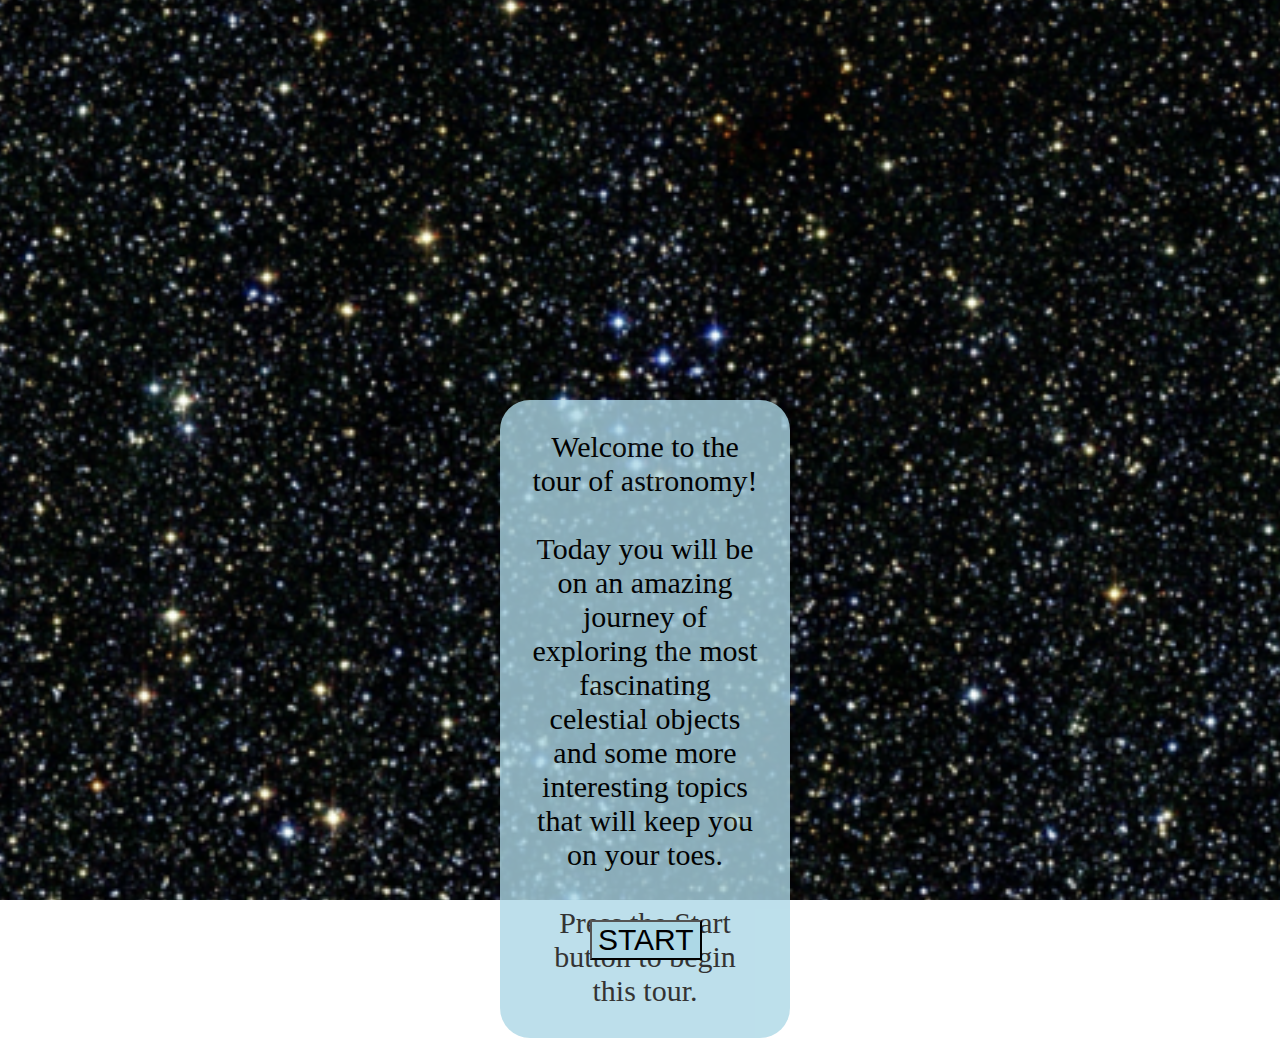
<file: index.html>
<!DOCTYPE html><html><head>

    <script src="p5Files/p5.js"></script>
    <script src="p5Files/p5.dom.min.js"></script>
    <script src="p5Files/p5.sound.min.js"></script>
    <script src="p5Files/p5.play.js"></script>
    <script src="button.js"></script>

    <link rel="stylesheet" type="text/css" href="style.css">
    <meta charset="utf-8">




  </head>
  
  <body>
  
      
    <script src="sketch.js"></script>

<div id="introText">

  <center><p>Welcome to the tour of astronomy!<br> <br>
    Today you will be on an amazing journey of exploring the most fascinating 
    celestial objects and some more interesting topics that will keep you on your toes.
  <br> <br>
  Press the Start button to begin this tour.
  
  </p></center> 
</div>
 
    <div id="galaxyLink">

      <a href="galaxy.html"> Know More About Galaxies</a>
      
    </div>

    <div id="galaxyText">

      <center><h4>MILKY WAY GALAXY </h4></center>
    </div>

    <div id="starsLink">

      <a href="stars.html">Know More About Stars</a>
     
    </div>

    <div id="starsText">
      <h4> <center>STARS <br> Our Sun Is A Star Too</center></h4>
    </div>

    <div id="blackholeLink">

      <a href="blackHole.html">Know More About Blackholes</a>
      
    </div>

    <div id="blackholeText">
      <h4><center> BLACKHOLES</center></h4>

    </div>

    <div id="historyLink">

      <a href="history.html">Know More About The History Of Astronomy</a>
      

    </div>

    <div id="historyText">

      <h4><center>HISTORY OF ASTRONOMY</center></h4>
    </div>

    <div id="solarsystemLink">

      <a href="solarSystem.html">Know More About The Solar System</a>
      
    </div>

    <div id="solarsystemText">

      <h4><center>SOLAR SYSTEM</center></h4>
    </div>

    <div id="codingLink">

      <a href="coding.html"> Know More About Coding In Astronomy</a>
      
    </div>

    <div id="codingText">

      <h4><center>CODING IN ASTRONOMY</center></h4>
    </div>
    
 
    <div id="endText">

      <p>Thank you for trying this short astronomical tour. 
        I hope you enjoyed and were able to learn something new!</p>
      </div>
   
  </body>

  
  </html>
</file>
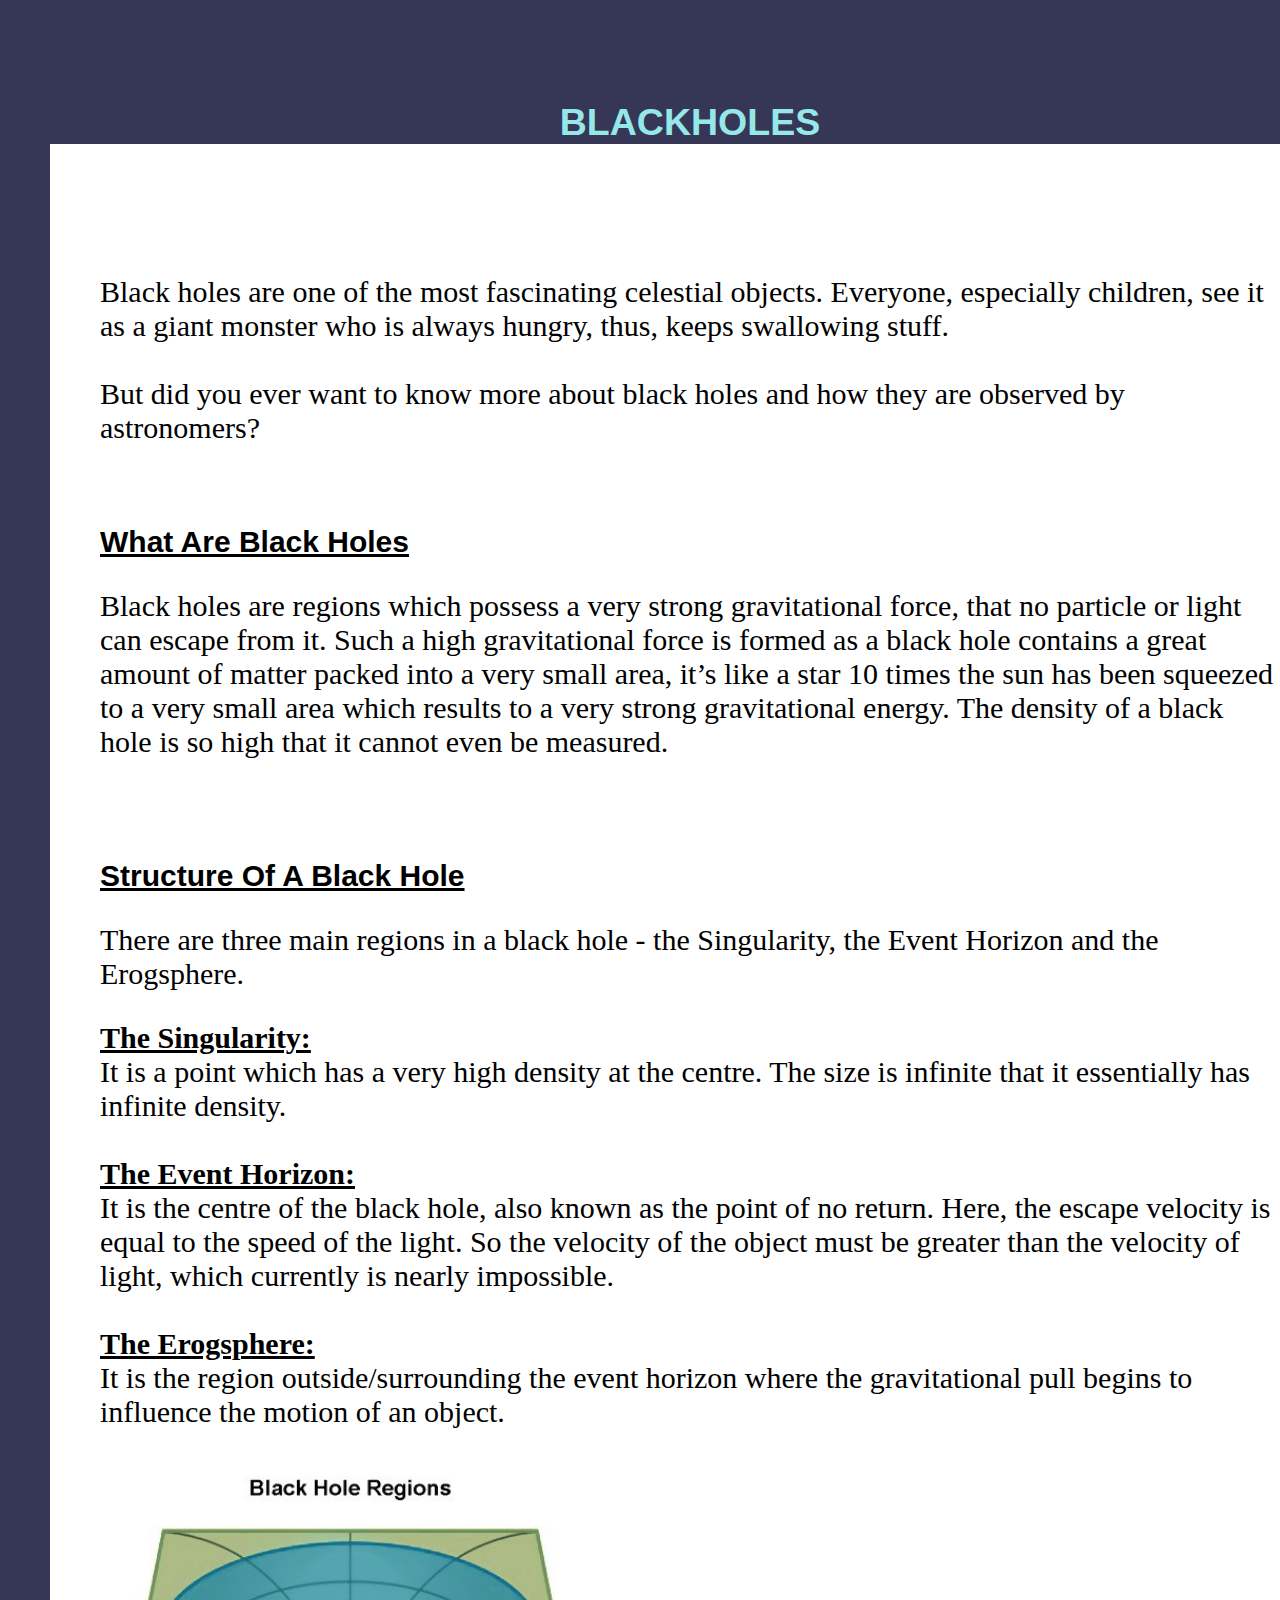
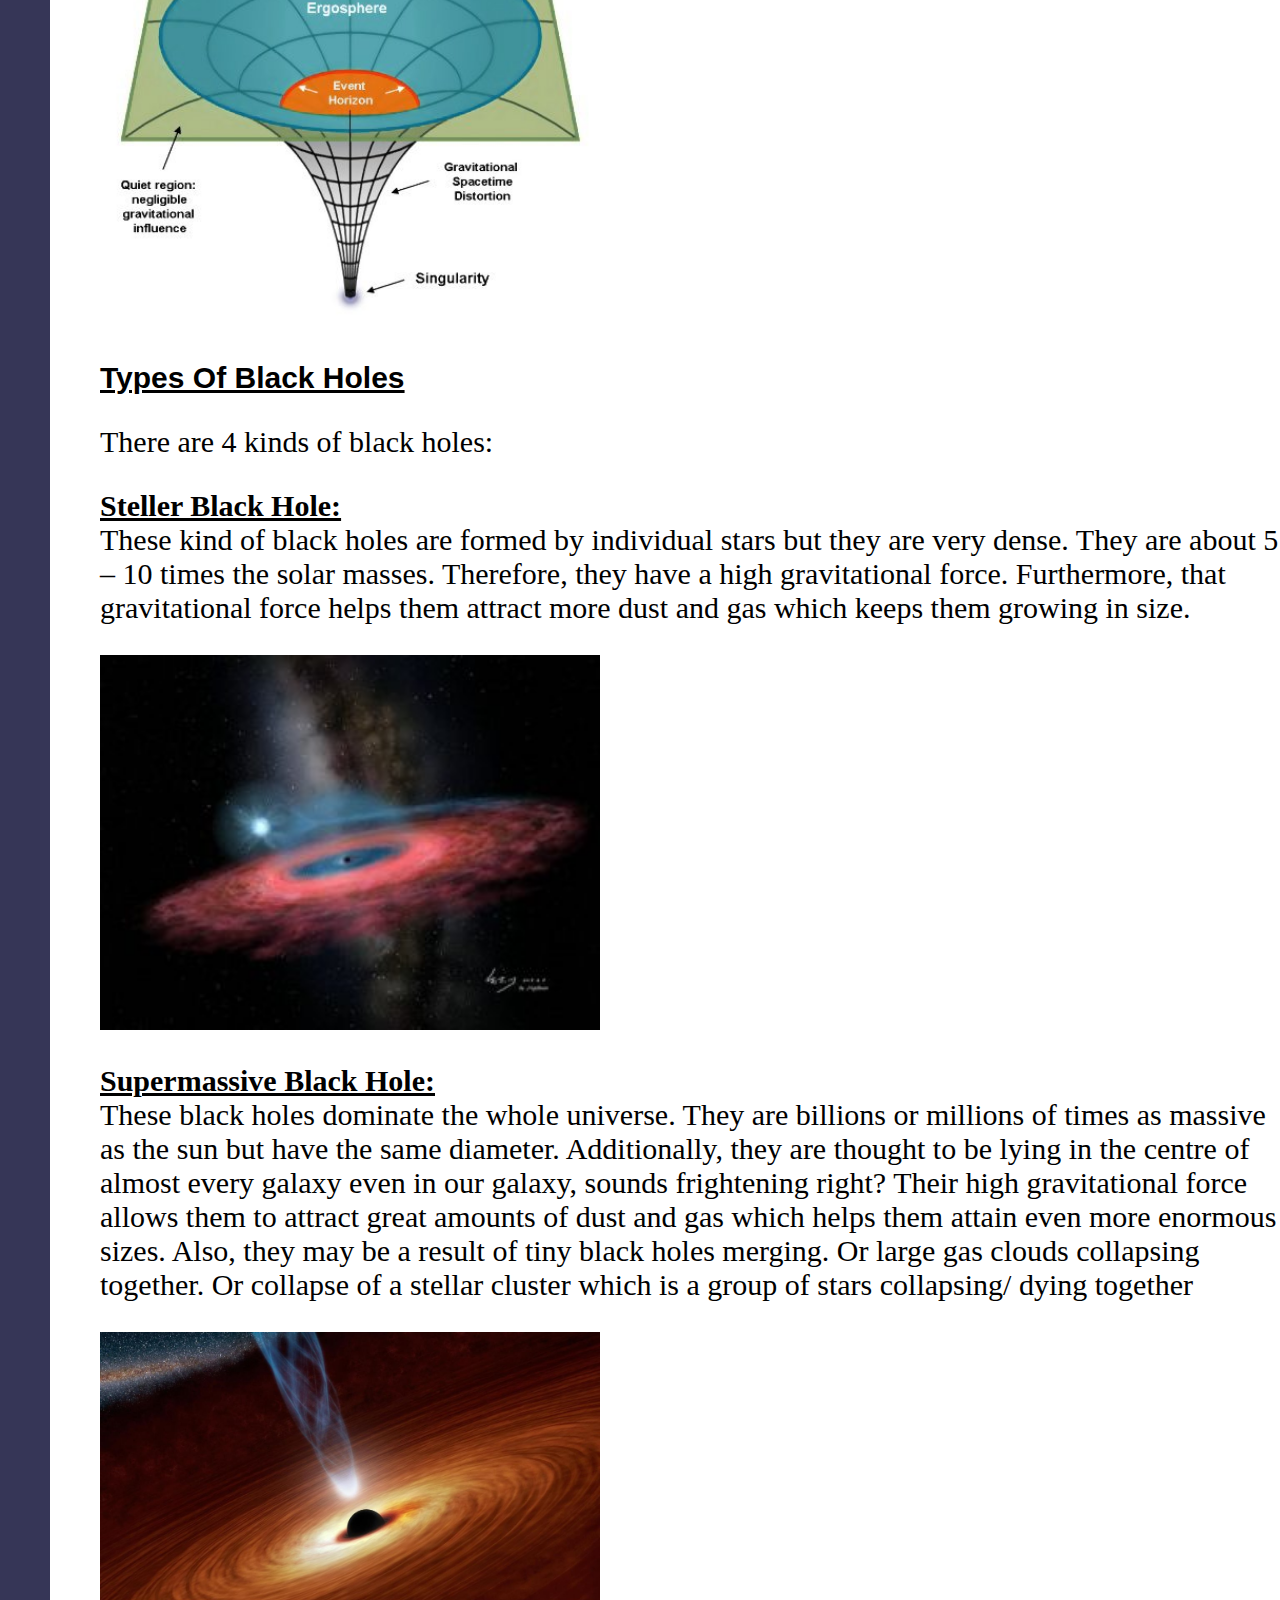
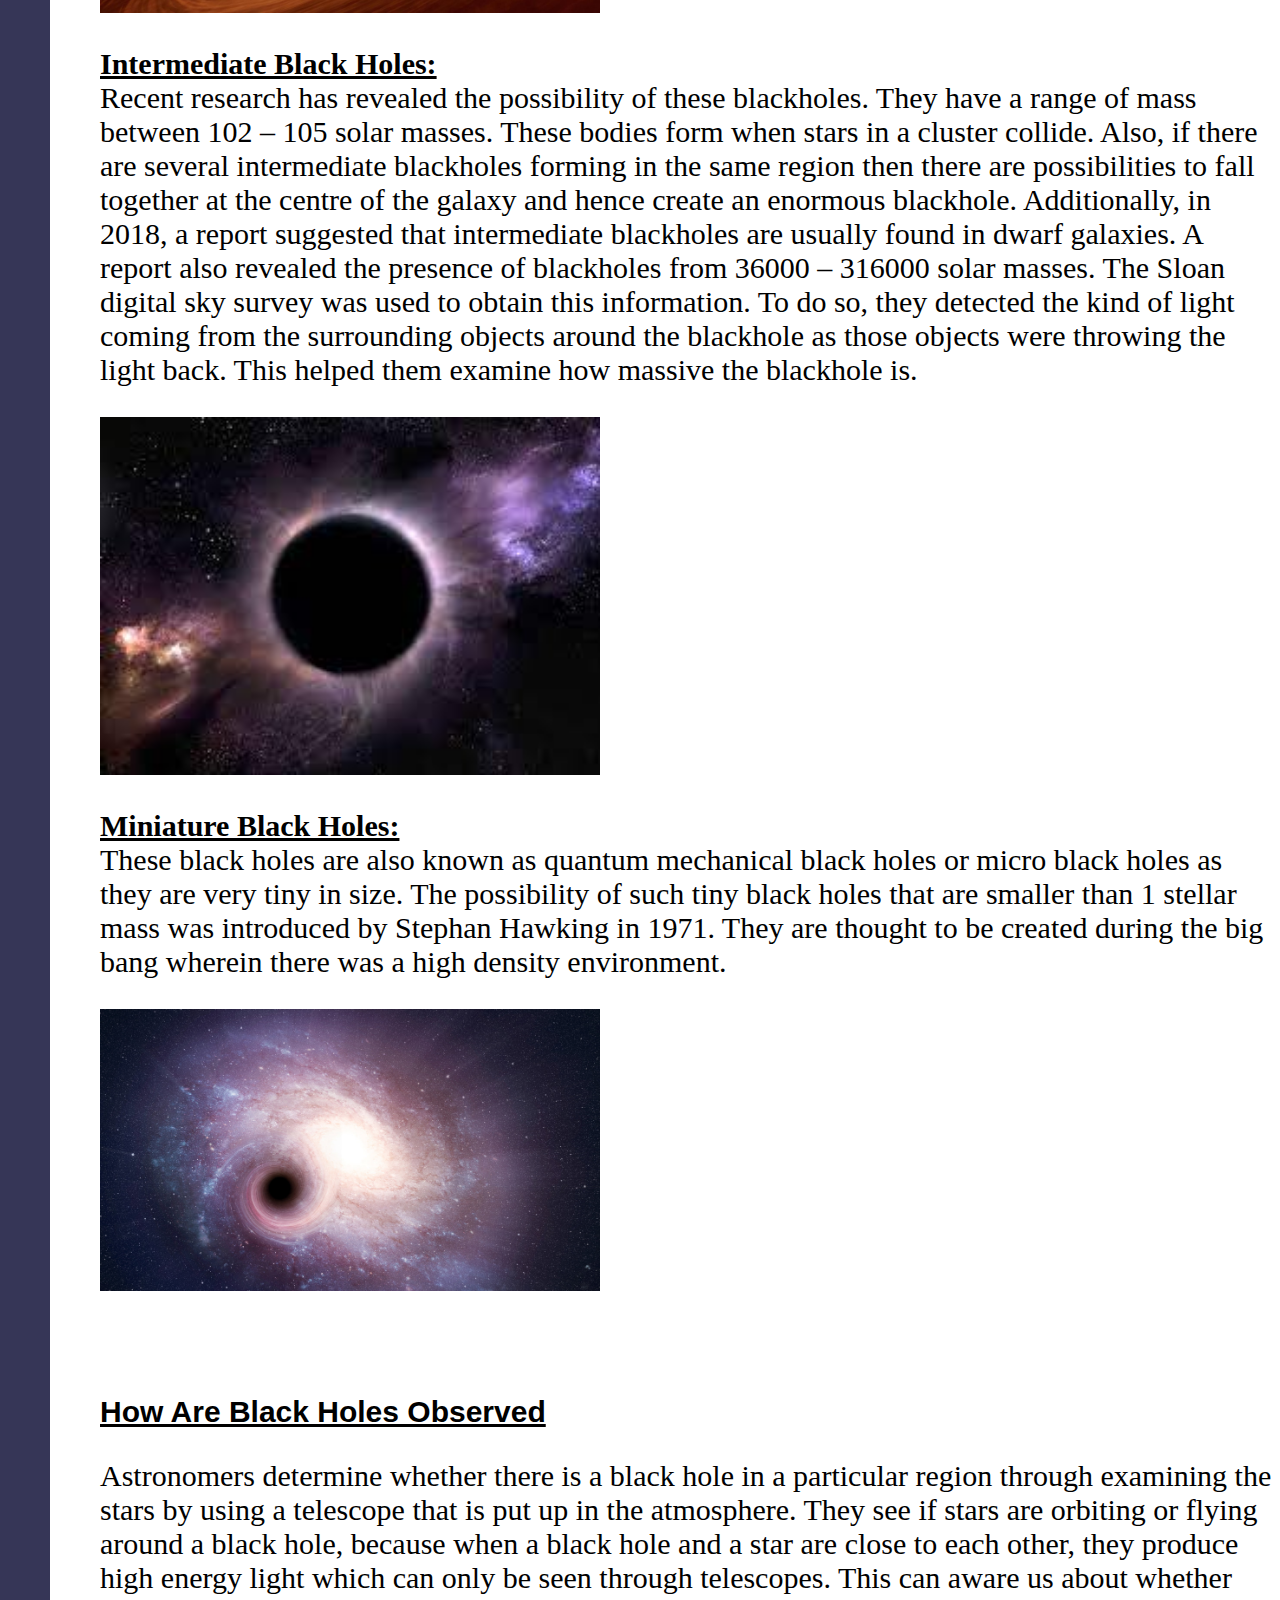
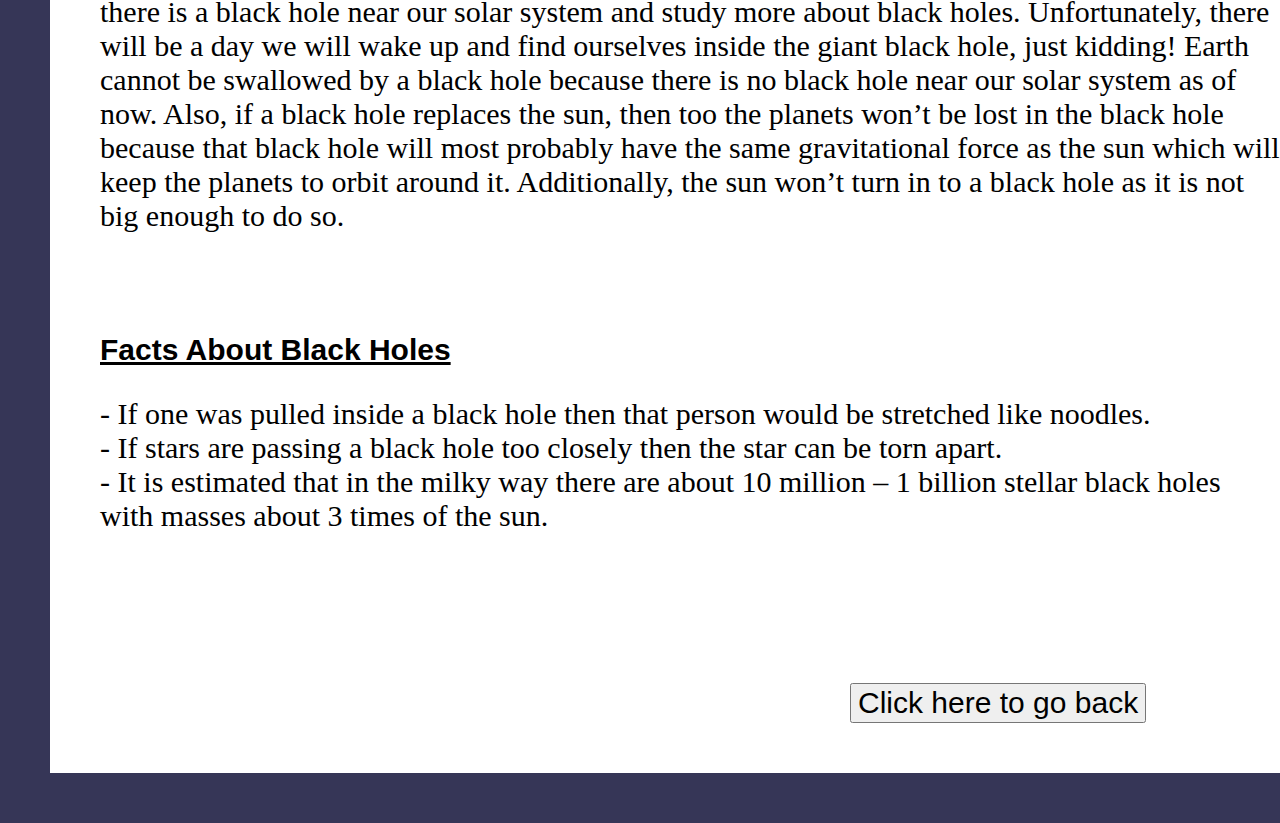
<file: blackHole.html>
<!DOCTYPE html>

<html>

<head>

    <link rel="stylesheet" type="text/css" href="blackHole.css">
</head>

<script src="sketch.js"></script>
<body>

    <div class="blackholeHeading">

        <center><h2>BLACKHOLES</h2></center>
    </div>

    <div class="blackholeIntro">

        <p> Black holes are one of the most fascinating celestial objects. 
            Everyone, especially children, see it as a giant monster who is always hungry, thus, keeps swallowing stuff.
        
           <br><br> But did you ever want to know more about black holes and how they are observed by astronomers?
        </p>

    </div>

    <div class="blackhole">

        <h3>What Are Black Holes</h3>
        <p>Black holes are regions which possess a very strong gravitational force, that no particle or light can escape from it. 
            Such a high gravitational force is formed as a black hole contains a great amount of matter packed into a very small area, 
            it’s like a star 10 times the sun has been squeezed to a very small area which results to a very strong gravitational energy.
            The density of a black hole is so high that it cannot even be measured. 
        </p>

    </div>

    <div class="allInfo">
    <div class="structure">

        
        <h3>Structure Of A Black Hole</h3>
        <p>

            There are three main regions in a black hole - the Singularity, the Event Horizon and the Erogsphere. 
        </p> 
            
            <p><b><u>The Singularity:</b> </u>
                
                <br>It is a point which has a very high density at the centre. The size is infinite that it essentially has infinite density. 
            <br><br> 
            
            <b><u>The Event Horizon:</u> </b>
            
            <br>It is the centre of the black hole, also known as the point of no return. Here, the escape velocity is equal to the speed of the light. 
            So the velocity of the object must be greater than the velocity of light, which currently is nearly impossible.

            <br><br>

            <u><b>The Erogsphere: </u></b>
            
            <br>It is the region outside/surrounding the event horizon where the gravitational pull begins to influence the motion of an object.
            </p>

            <a href="#"><img src="blackholeImages/blackholeRegions.jpg" width="500"/></a>
        
    </div>

    <div class="blackholeTypes">

        <h3>Types Of Black Holes</h3>

        <p>There are 4 kinds of black holes:</p>

        <p>

        

        <b><u>Steller Black Hole:</u></b> <br>
        These kind of black holes are formed by individual stars but they are very dense. 
        They are about 5 – 10 times the solar masses. 
        Therefore, they have a high gravitational force. 
        Furthermore, that gravitational force helps them attract more dust and gas which keeps them growing in size.

        </p>

        <a href="#"><img src="blackholeImages/stellar.jpg" width="500"/></a>

        <p> <b><u>Supermassive Black Hole:</u></b><br>
            
            These black holes dominate the whole universe. 
            They are billions or millions of times as massive as the sun but have the same diameter. 
            Additionally, they are thought to be lying in the centre of almost every galaxy even in our galaxy, sounds frightening right?
            Their high gravitational force allows them to attract great amounts of dust and gas which helps them attain even more enormous sizes. 
            Also, they may be a result of tiny black holes merging. Or large gas clouds collapsing together. Or collapse of a stellar cluster which is a group of stars collapsing/ dying together


        </p>

        <a href="#"><img src="blackholeImages/supermassive.jpg" width="500"/></a>
        <p>

           <b> <u>Intermediate Black Holes:</u></b><br>

            Recent research has revealed the possibility of these blackholes. 
            They have a range of mass between 102 – 105 solar masses.
            These bodies form when stars in a cluster collide.
            Also, if there are several intermediate blackholes forming in the same region then there are possibilities to fall together at the centre of the galaxy and hence create an enormous blackhole. 
            Additionally, in 2018, a report suggested that intermediate blackholes are usually found in dwarf galaxies.
A report also revealed the presence of blackholes from 36000 – 316000 solar masses. 
The Sloan digital sky survey was used to obtain this information. To do so, they detected the kind of light coming from the surrounding objects around the blackhole as those objects were throwing the light back. This helped them examine how massive the blackhole is.


        </p>

        <a href="#"><img src="blackholeImages/intermediate.jpg" width="500"/></a>
        <p> 

            
 <b><u>Miniature Black Holes:</u></b><br>

These black holes are also known as quantum mechanical black holes or micro black holes as they are very tiny in size. 
The possibility of such tiny black holes that are smaller than 1 stellar mass was introduced by Stephan Hawking in 1971.
They are thought to be created during the big bang wherein there was a high density environment.


</p>
<a href="#"><img src="blackholeImages/miniature.jpg" width="500"/></a>
    </div>

    
    <div class="blackholesObservation">

        <h3>How Are Black Holes Observed</h3>

        <p> 

            Astronomers determine whether there is a black hole in a particular region through examining the stars by using a telescope that is put up in the atmosphere. 
            They see if stars are orbiting or flying around a black hole, because when a black hole and a star are close to each other, they produce high energy light which can only be seen through telescopes.
            This can aware us about whether there is a black hole near our solar system and study more about black holes. 
            Unfortunately, there will be a day we will wake up and find ourselves inside the giant black hole, just kidding!
            Earth cannot be swallowed by a black hole because there is no black hole near our solar system as of now.
Also, if a black hole replaces the sun, then too the planets won’t be lost in the black hole because that black hole will most probably have the same gravitational force as the sun which will keep the planets to orbit around it.
Additionally, the sun won’t turn in to a black hole as it is not big enough to do so.

 

        </p>
    </div>

    <div class="facts">

        <h3>Facts About Black Holes</h3>

        <p>
            
-	If one was pulled inside a black hole then that person would be stretched like noodles.
<br>
-	If stars are passing a black hole too closely then the star can be torn apart. 
<br>
-	It is estimated that in the milky way there are about 10 million – 1 billion stellar black holes with masses about 3 times of the sun.

        </p>
    </div>
</div>

<div class="buttonClass">
   
        
    <button onclick="history.back()">
        Click here to go back
    </button>
    
    
</div>

</body>
</html>
</file>
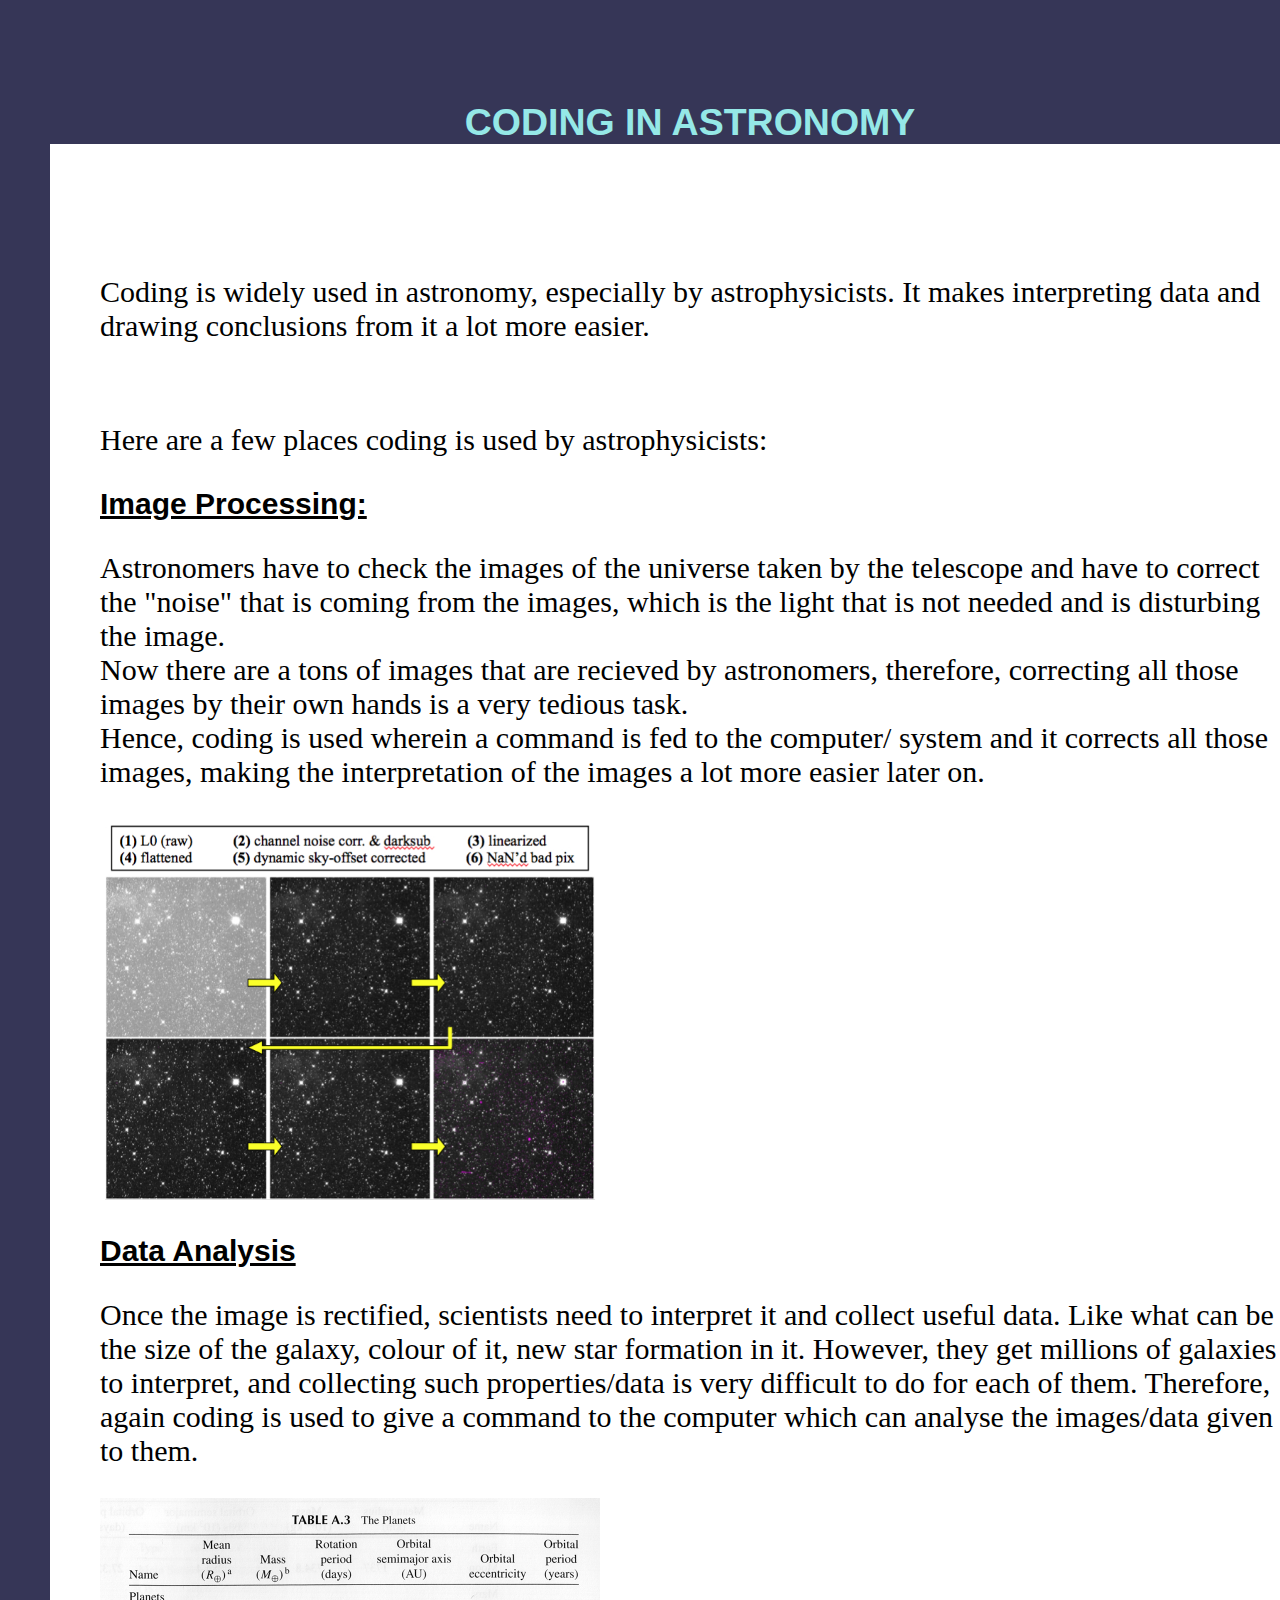
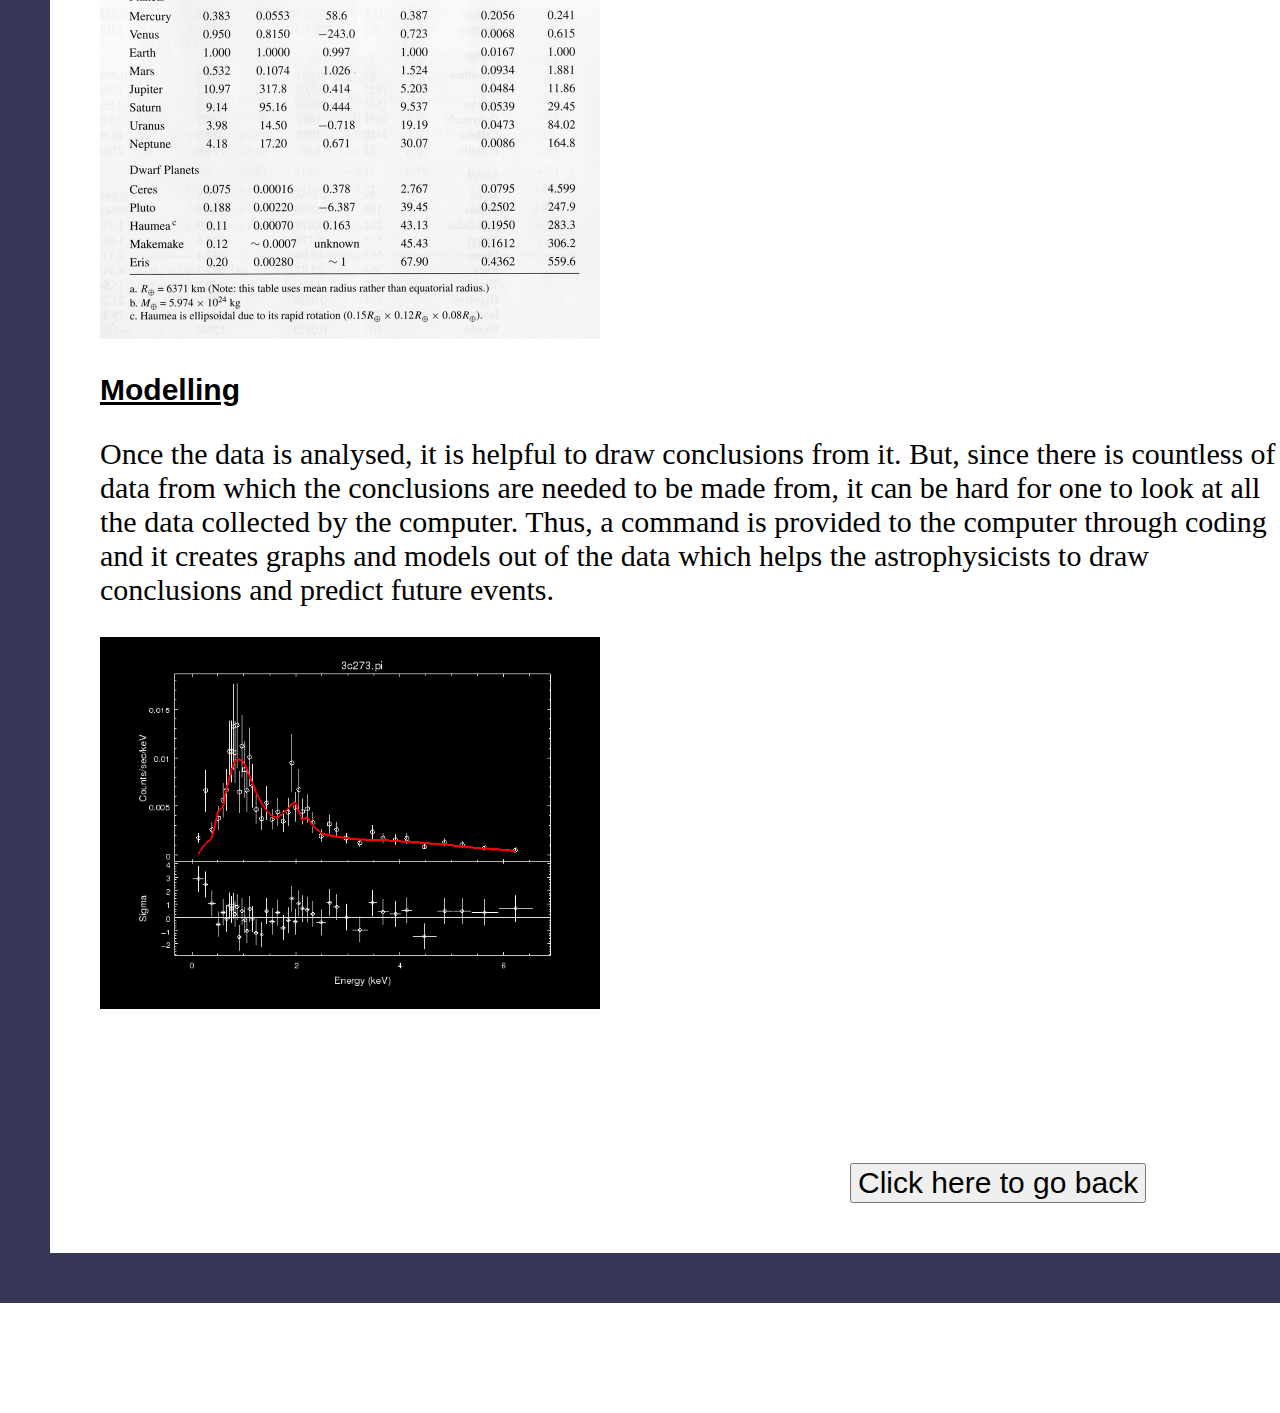
<file: coding.html>
<!DOCTYPE html>

<html>
<head>

    <link rel="stylesheet" href="coding.css" type="text/css">
</head>

<script src="sketch.js"></script>

<body>

    <div class="heading">

        <h2><center>CODING IN ASTRONOMY</center></h2>

    </div>

<div class="intro">

    <p> Coding is widely used in astronomy, especially by astrophysicists. 
     It makes interpreting data and drawing conclusions from it a lot more easier. 
    </p>
</div>

<div class="bodyPara">

   <p> Here are a few places coding is used by astrophysicists: </p>

   <div class="imageProcessing">
   <h3> Image Processing: </h3>

<p>Astronomers have to check the images of the universe taken by the telescope and 
have to correct the "noise" that is coming from the images, which is the light 
that is not needed and is disturbing the image. <br> Now there are a tons of images 
that are recieved by astronomers, therefore, correcting all those images by their own 
hands is a very tedious task. <br> Hence, coding is used wherein a command is fed to the 
computer/ system and it corrects all those images, making the interpretation of the 
images a lot more easier later on. 
</p>

<a href="#"><img src="codingImages/imageProcessing.jpeg" width="500"/></a>
</div>

<div class="dataAnalysis">

<h3>Data Analysis</h3>

<p> Once the image is rectified, scientists need to interpret it and collect useful data.
    Like what can be the size of the galaxy, colour of it, new star formation in it. However, 
    they get millions of galaxies to interpret, and collecting such properties/data is very 
    difficult to do for each of them. Therefore, again coding is used to give a command to the computer 
    which can analyse the images/data given to them. 
</p>
<a href="#"><img src="codingImages/dataAnalysis.png" width="500"/></a>

</div>

<div class="modelling">
<h3>Modelling</h3>

<p> Once the data is analysed, it is helpful to draw conclusions from it. But, since there 
    is countless of data from which the conclusions are needed to be made from, it can be hard 
    for one to look at all the data collected by the computer. Thus, a command is provided to the 
    computer through coding and it creates graphs and models out of the data which helps the astrophysicists
    to draw conclusions and predict future events. 
</p>

<a href="#"><img src="codingImages/modelling.png" width="500"/></a>
</div>
</div>


</div>

<div class="buttonClass">
   
        
    <button onclick="history.back()">
        Click here to go back
    </button>

    
</div>

</body>
</html>
</file>
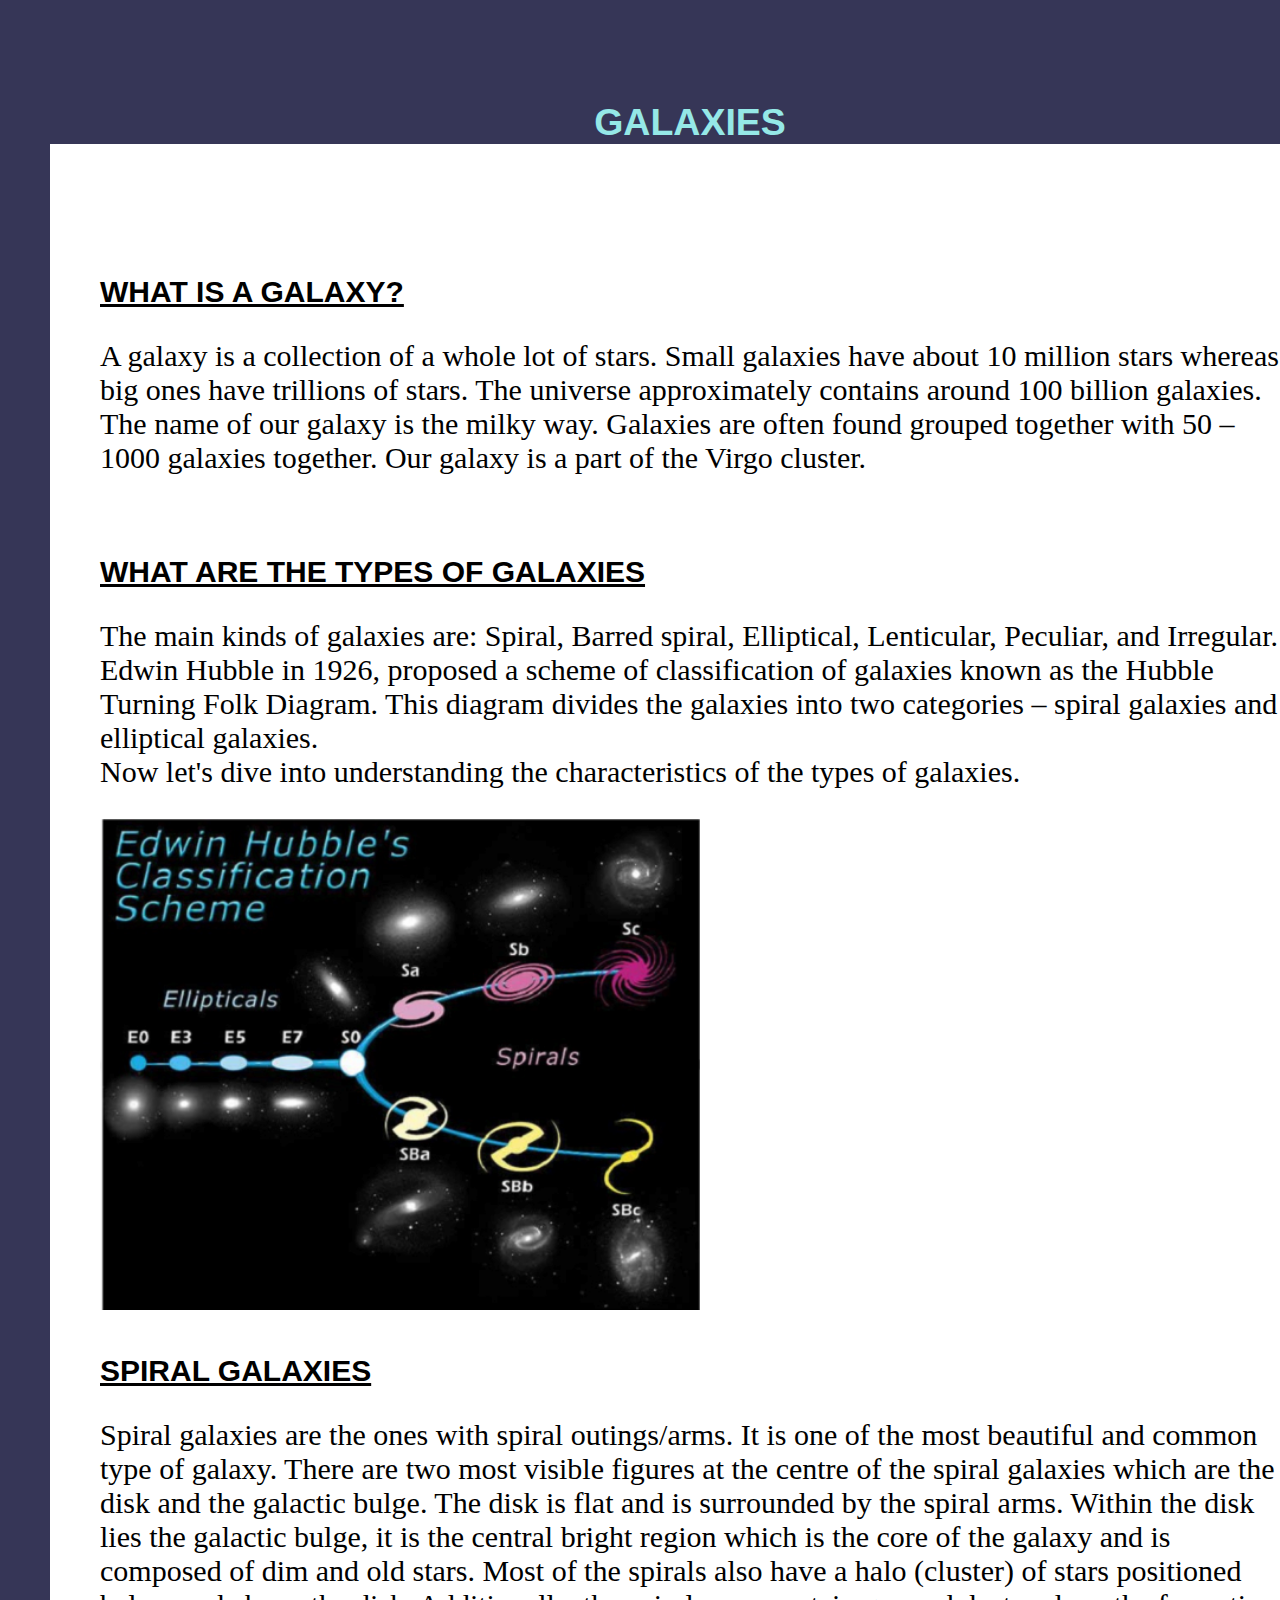
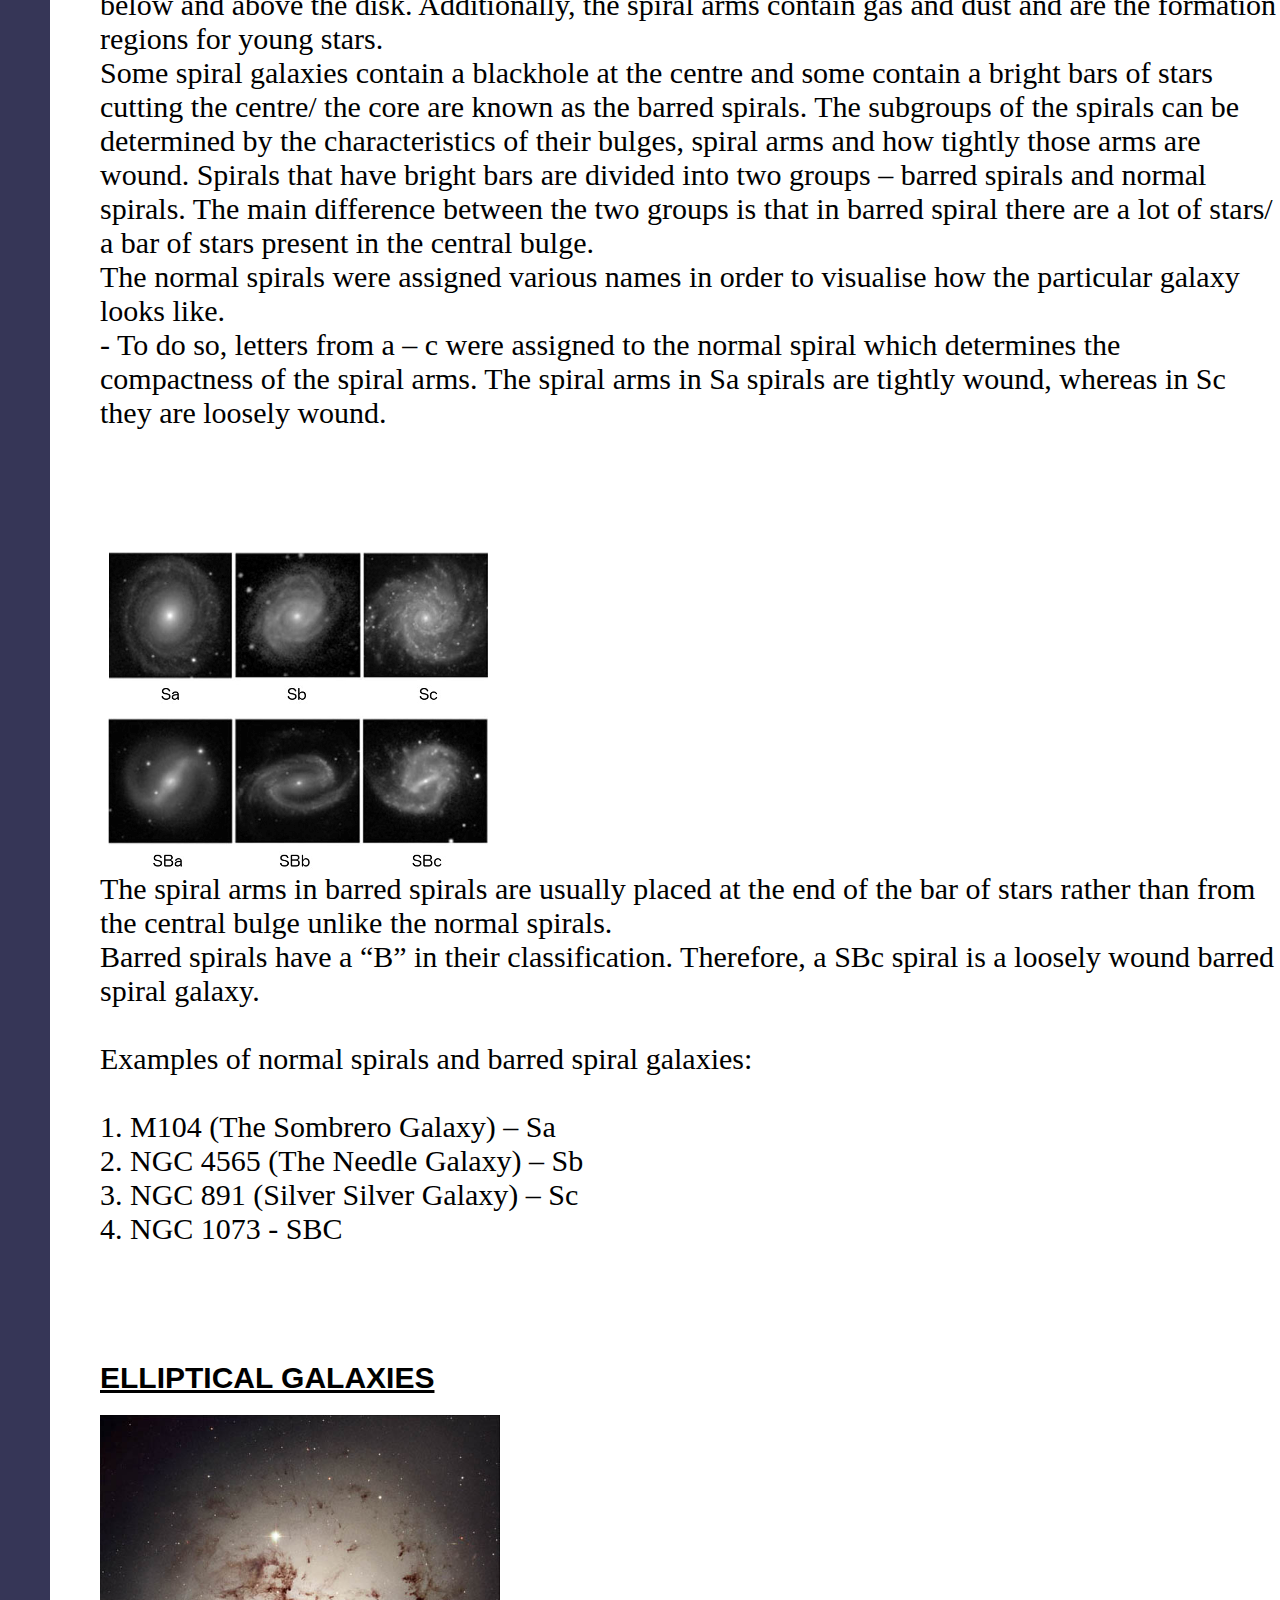
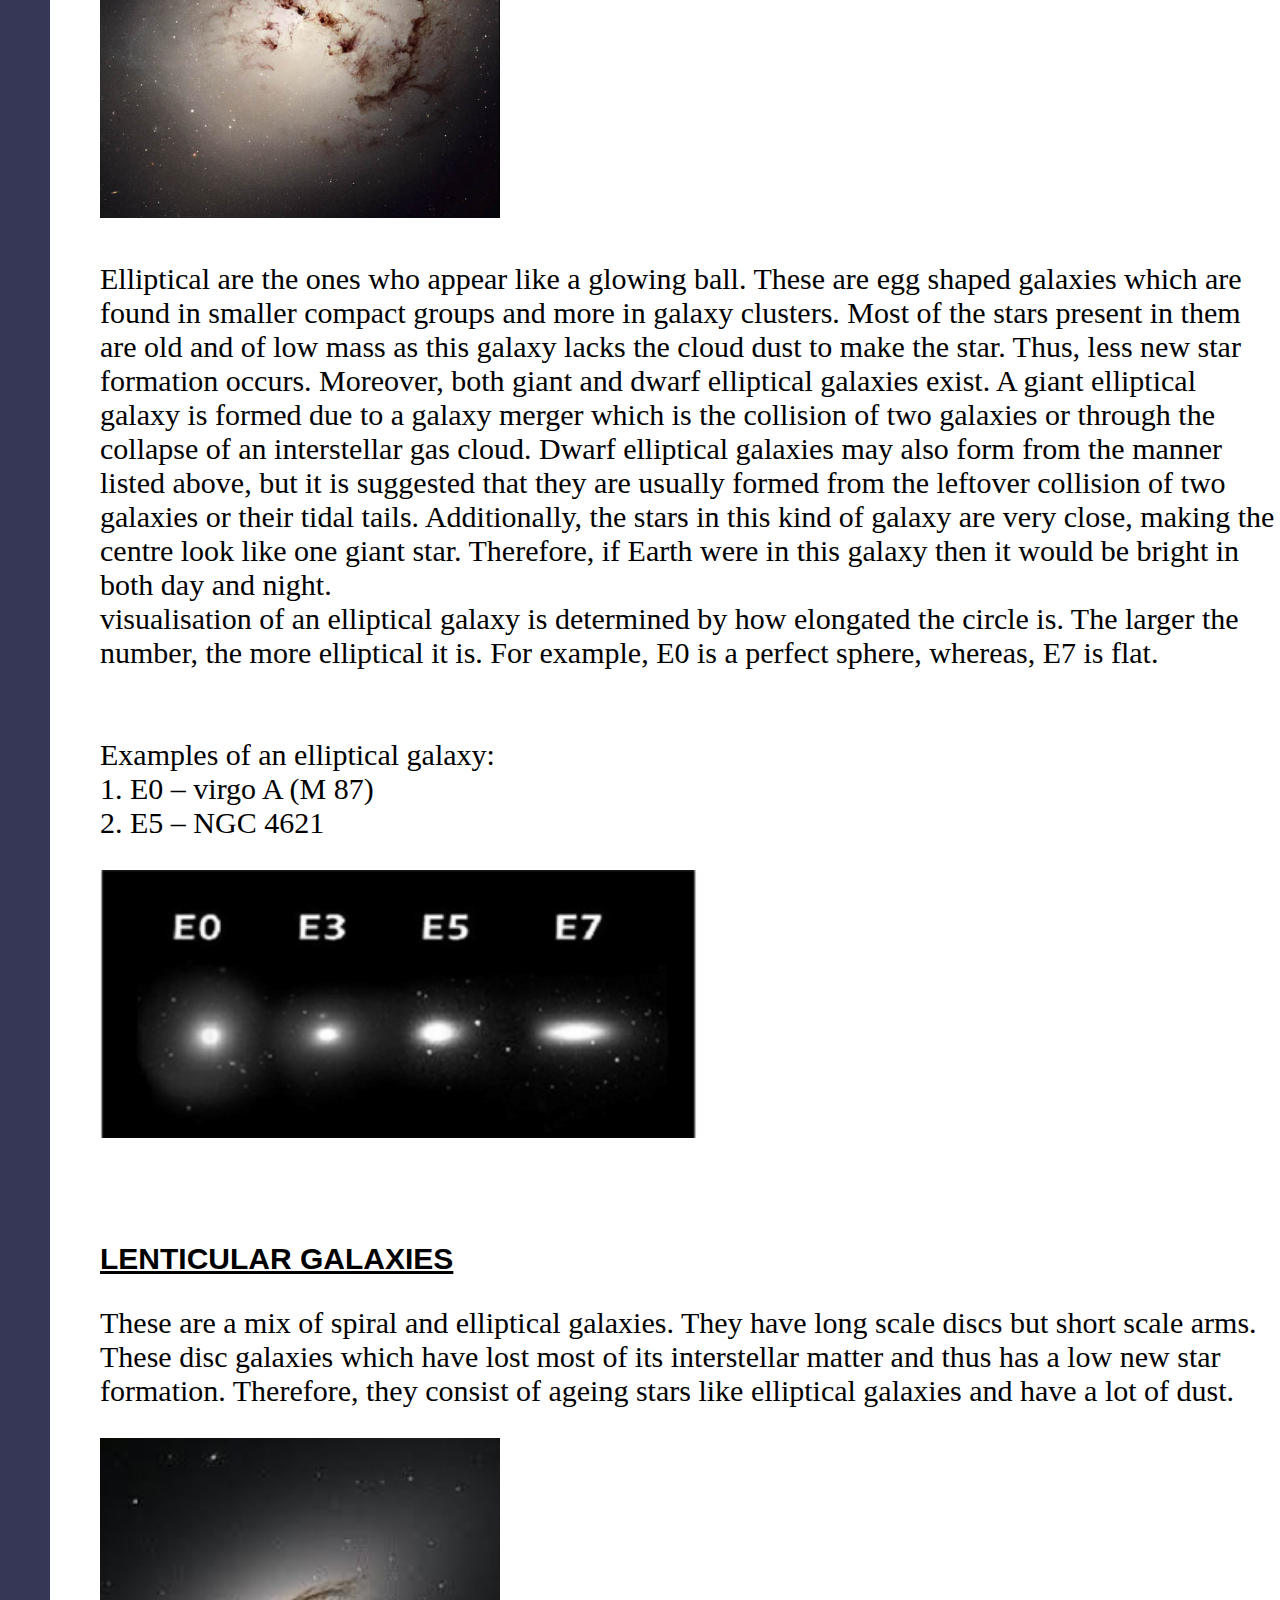
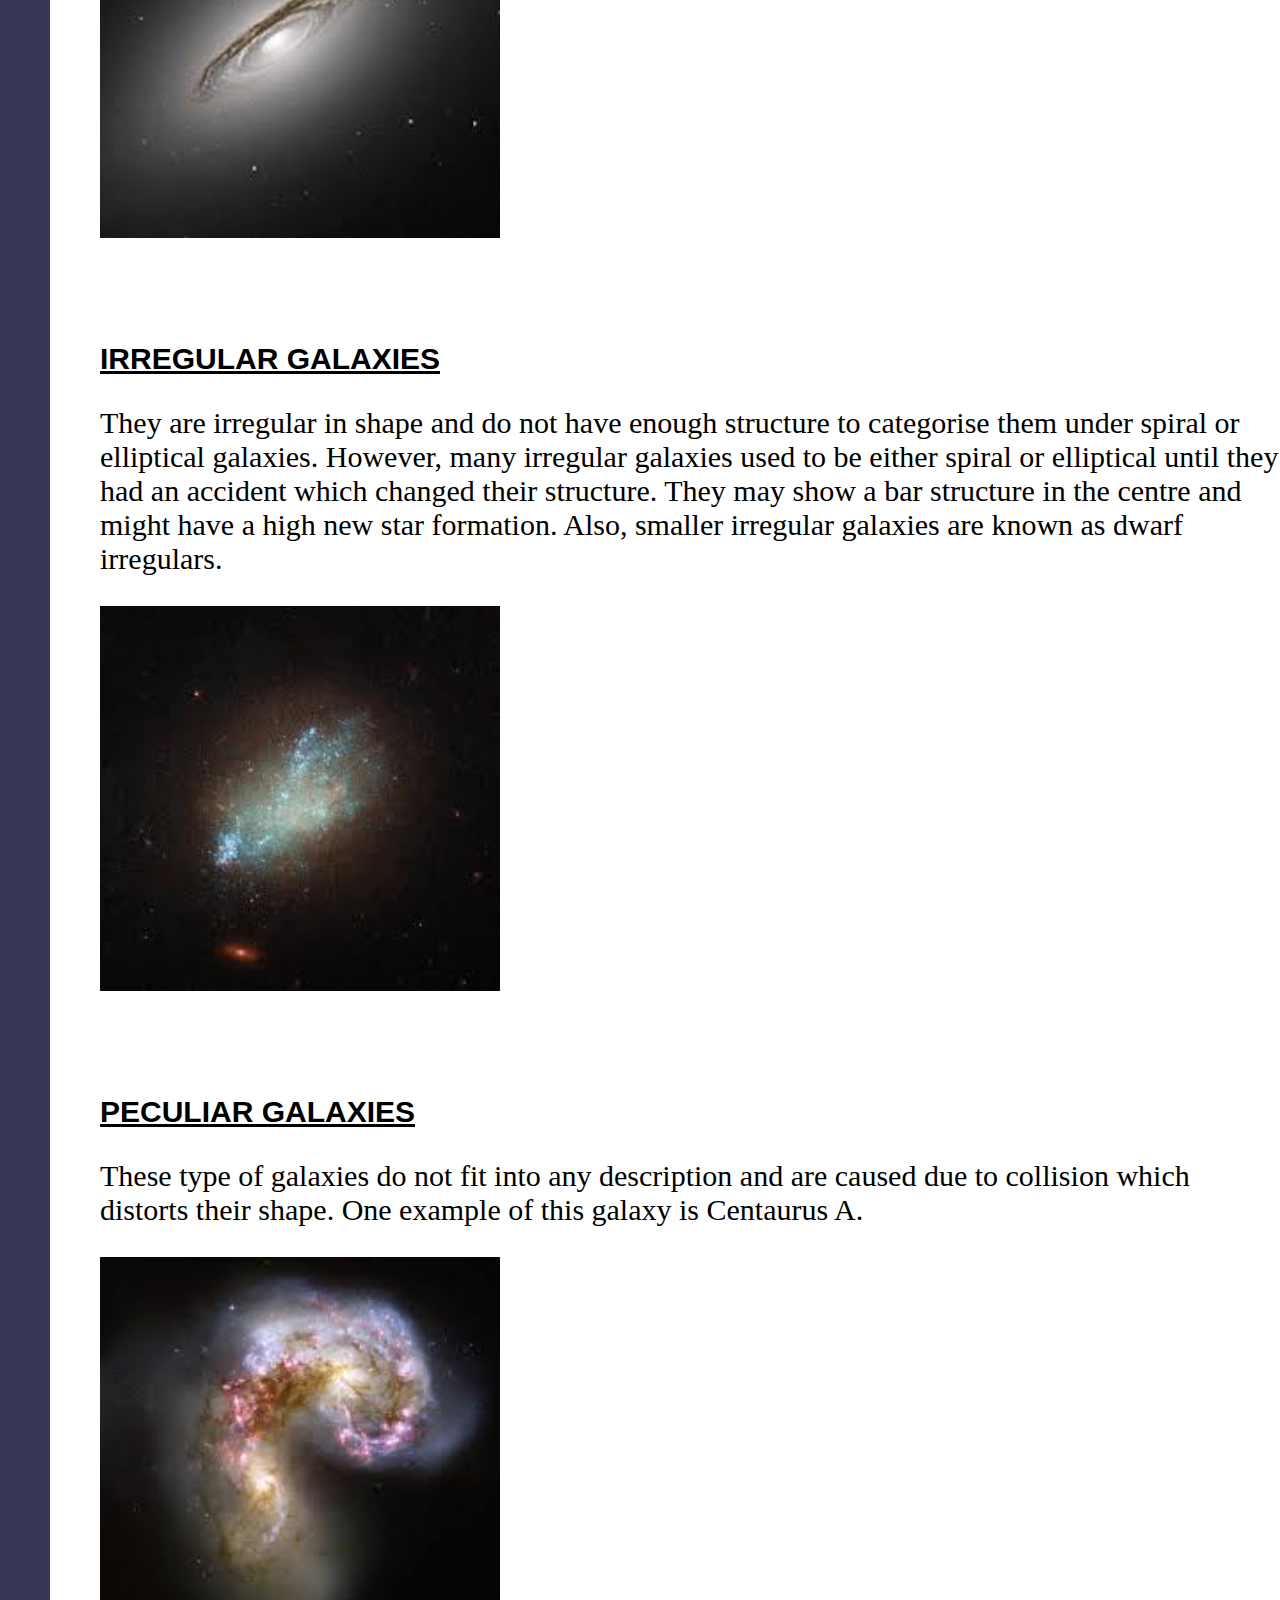
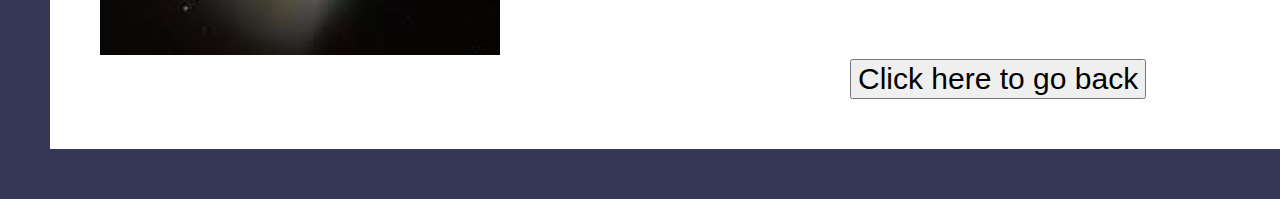
<file: galaxy.html>
<!DOCTYPE html>
<html>

<head>

    <link rel="stylesheet" type="text/css" href="galaxy.css">
</head>

<script src="sketch.js"></script>

<body>

    <div class="galaxyHeading">

        <center><h2>GALAXIES</h2></center>
    </div>

    <div class="galaxyIntro">

        <h3> WHAT IS A GALAXY?</h3>
        <p>A galaxy is a collection of a whole lot of stars.
        Small galaxies have about 10 million stars whereas big ones have trillions of stars.
        The universe approximately contains around 100 billion galaxies. 
        The name of our galaxy is the milky way. 
        Galaxies are often found grouped together with 50 – 1000 galaxies together. 
        Our galaxy is a part of the Virgo cluster.</p>
        
    </div>

    <div class="galaxyTypes">

        <h3>WHAT ARE THE TYPES OF GALAXIES</h3>

       <p> The main kinds of galaxies are: Spiral, Barred spiral, Elliptical, Lenticular, Peculiar, and Irregular. 
         Edwin Hubble in 1926, proposed a scheme of classification of galaxies known as the Hubble Turning Folk Diagram. 
This diagram divides the galaxies into two categories – spiral galaxies and elliptical galaxies. 

<br> Now let's dive into understanding the characteristics of the types of galaxies.</p>

<a href="#"><img src="galaxyImages/galaxies.png" width="600"/></a>





    </div>

    <div class="galaxies">



        <div class="spirals">
        <h3>SPIRAL GALAXIES</h3>
<p>Spiral galaxies are the ones with spiral outings/arms. It is one of the most beautiful and common type of galaxy. There are two most visible figures at the centre of the spiral galaxies which are the disk and the galactic bulge. The disk is flat and is surrounded by the spiral arms. Within the disk lies the galactic bulge, it is the central bright region which is the core of the galaxy and is composed of dim and old stars. Most of the spirals also have a halo (cluster) of stars positioned below and above the disk. 
    Additionally, the spiral arms contain gas and dust and are the formation regions for young stars. <br> Some spiral galaxies contain a blackhole at the centre and some contain a bright bars of stars cutting the centre/ the core are known as the barred spirals. 
    The subgroups of the spirals can be determined by the characteristics of their bulges, spiral arms and how tightly those arms are wound. Spirals that have bright bars are divided into two groups – barred spirals and normal spirals. The main difference between the two groups is that in barred spiral there are a lot of stars/ a bar of stars present in the central bulge.  
    <br>The normal spirals were assigned various names in order to visualise how the particular galaxy looks like.<br>-	To do so, letters from a – c were assigned to the normal spiral which determines the compactness of the spiral arms. The spiral arms in Sa spirals are tightly wound, whereas in Sc they are loosely wound. 
    <br>  <br> <br> <br> <br> <br> <br> <br> <br> <br> <br> <br> <br> <br>The spiral arms in barred spirals are usually placed at the end of the bar of stars rather than from the central bulge unlike the normal spirals. <br> Barred spirals have a “B” in their classification. Therefore, a SBc spiral is a loosely wound barred spiral galaxy. 
    <br>
    <br>Examples of normal spirals and barred spiral galaxies: 
    <br><br>
    1.	M104 (The Sombrero Galaxy) – Sa <br>
    2.	NGC 4565 (The Needle Galaxy) – Sb <br>
    3.	NGC 891 (Silver Silver Galaxy) – Sc <br>
    4.	NGC 1073 - SBC
    
</p>

</div>

<div class="spiralImg1">

    <a href="#"><img src="galaxyImages/barredSpiral.jpg" width="600"/></a>
</div>

<div class="spiralImg2">
    <a href="#"><img src="galaxyImages/Sclassification.png" width="400"/></a>
</div>

<div class="galaxiesRest">
<div class="elliptical">
        <h3>ELLIPTICAL GALAXIES</h3>

        <a href="#"><img src="galaxyImages/ellipticalGalaxy.jpg" width="400"/></a>
<p>Elliptical are the ones who appear like a glowing ball. These are egg shaped galaxies which are found in smaller compact groups and more in galaxy clusters. 
    Most of the stars present in them are old and of low mass as this galaxy lacks the cloud dust to make the star. Thus, less new star formation occurs. 
    Moreover, both giant and dwarf elliptical galaxies exist. A giant elliptical galaxy is formed due to a galaxy merger which is the collision of two galaxies or through the collapse of an interstellar gas cloud. Dwarf elliptical galaxies may also form from the manner listed above, but it is suggested that they are usually formed from the leftover collision of two galaxies or their tidal tails. 
    Additionally, the stars in this kind of galaxy are very close, making the centre look like one giant star.
    Therefore, if Earth were in this galaxy then it would be bright in both day and night. 
    <br> visualisation of an elliptical galaxy is determined by how elongated the circle is. The larger the number, the more elliptical it is. 
    For example, E0 is a perfect sphere, whereas, E7 is flat. 
    

    <br><br><br> Examples of an elliptical galaxy: 
    <br>
    1. E0 – virgo A (M 87)<br>
    2. E5 – NGC 4621
    
    </p>
</div>

<div class="ellipticalImg1">

    <a href="#"><img src="galaxyImages/Eclassification.png" width="600"/></a>
</div>

<div class="lenticular">

    <h3> LENTICULAR GALAXIES</h3>

    <p>These are a mix of spiral and elliptical galaxies. They have long scale discs but short scale arms.
        These disc galaxies which have lost most of its interstellar matter and thus has a low new star formation. 
        Therefore, they consist of ageing stars like elliptical galaxies and have a lot of dust.
     </p>

     <a href="#"><img src="galaxyImages/lenticularGalaxy.jpg" width="400"/></a>

    </div>

    <div class="irregular">

     <h3>IRREGULAR GALAXIES</h3>

     <p>They are irregular in shape and do not have enough structure to categorise them under spiral or elliptical galaxies. 
         However, many irregular galaxies used to be either spiral or elliptical until they had an accident which changed their structure. 
         They may show a bar structure in the centre and might have a high new star formation. 
         Also, smaller irregular galaxies are known as dwarf irregulars. 

     </p>
     <a href="#"><img src="galaxyImages/irregularGalaxy.jpg" width="400"/></a>

    </div>

    <div class="peculiar">
     <h3> PECULIAR GALAXIES</h3>

     <p> These type of galaxies do not fit into any description and are caused due to collision which distorts their shape. One example of this galaxy is Centaurus A. </p>
     <a href="#"><img src="galaxyImages/peculiarGalaxy.jpg" width="400"/></a>
    
</div>
</div>
</div>

<div class="buttonClass">
   
        
        <button onclick="history.back()">
            Click here to go back
        </button>
        
        
</div>



</body>
</html>
</file>
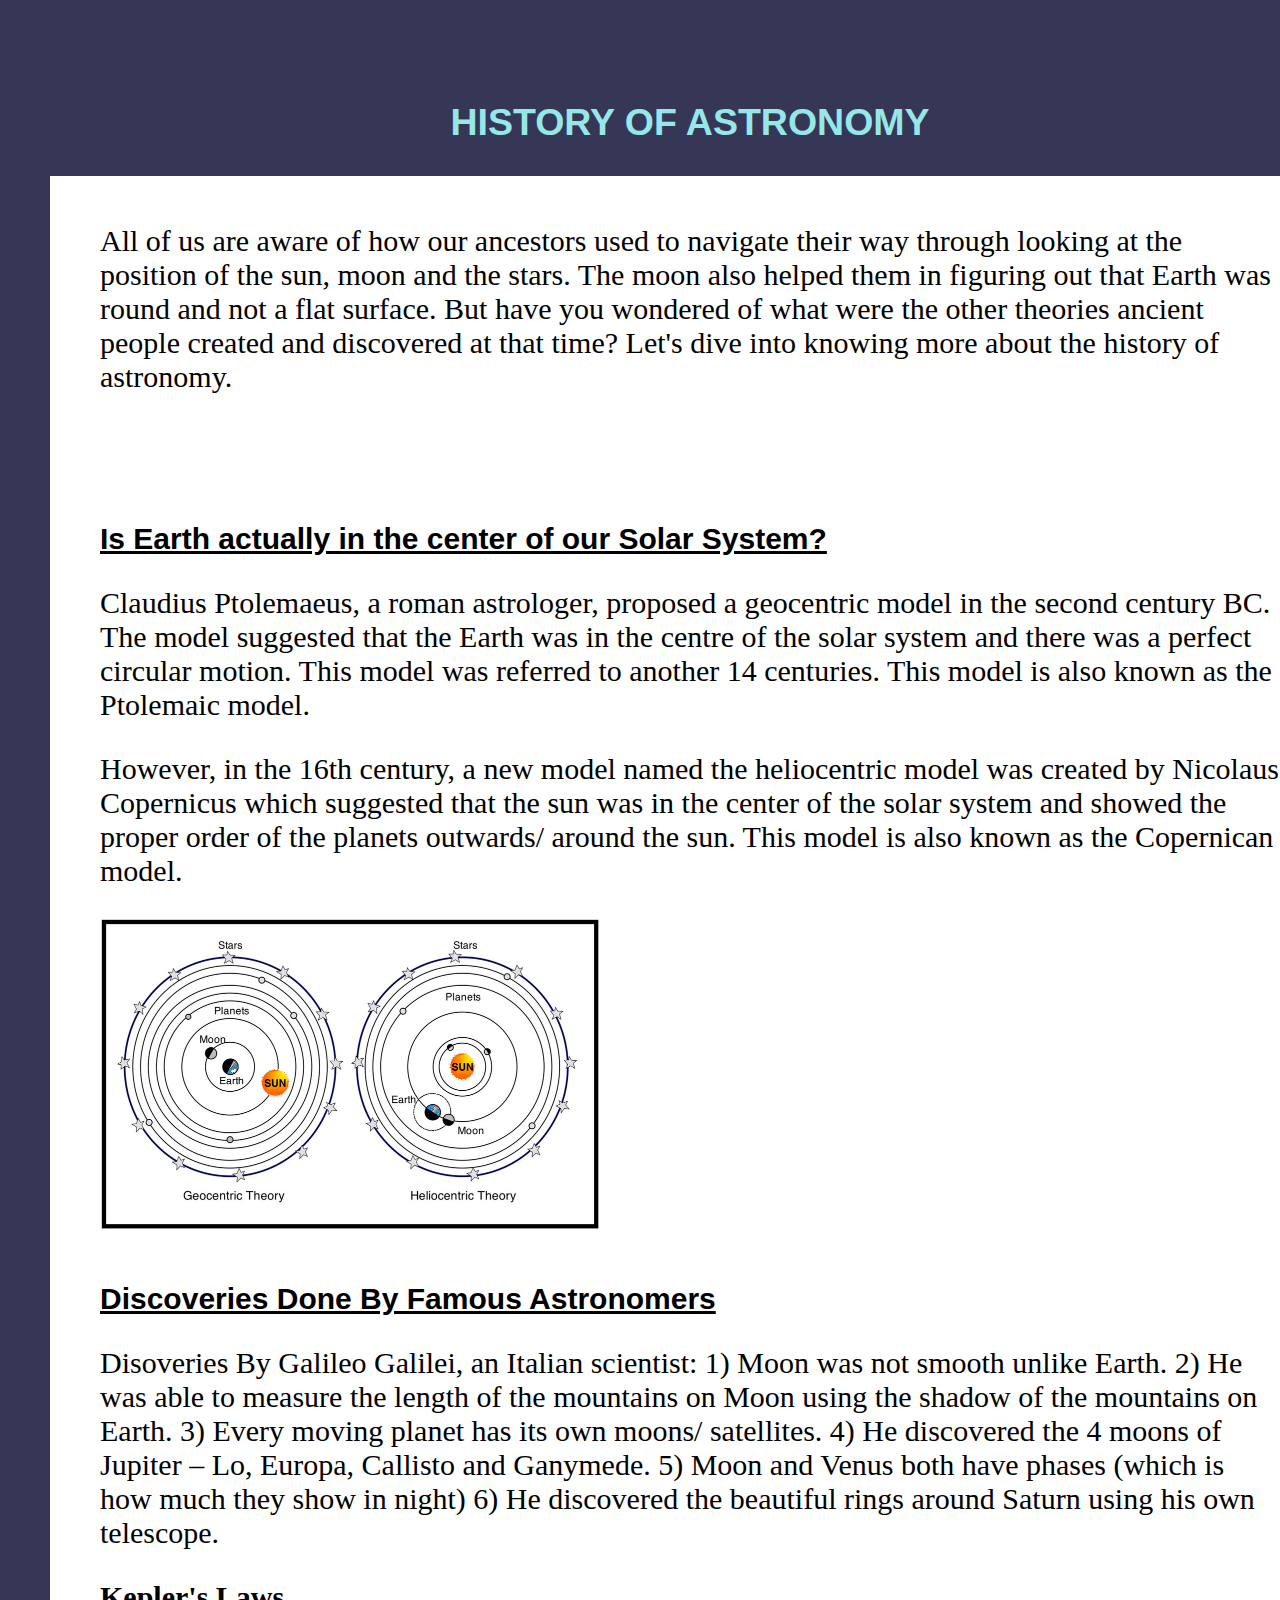
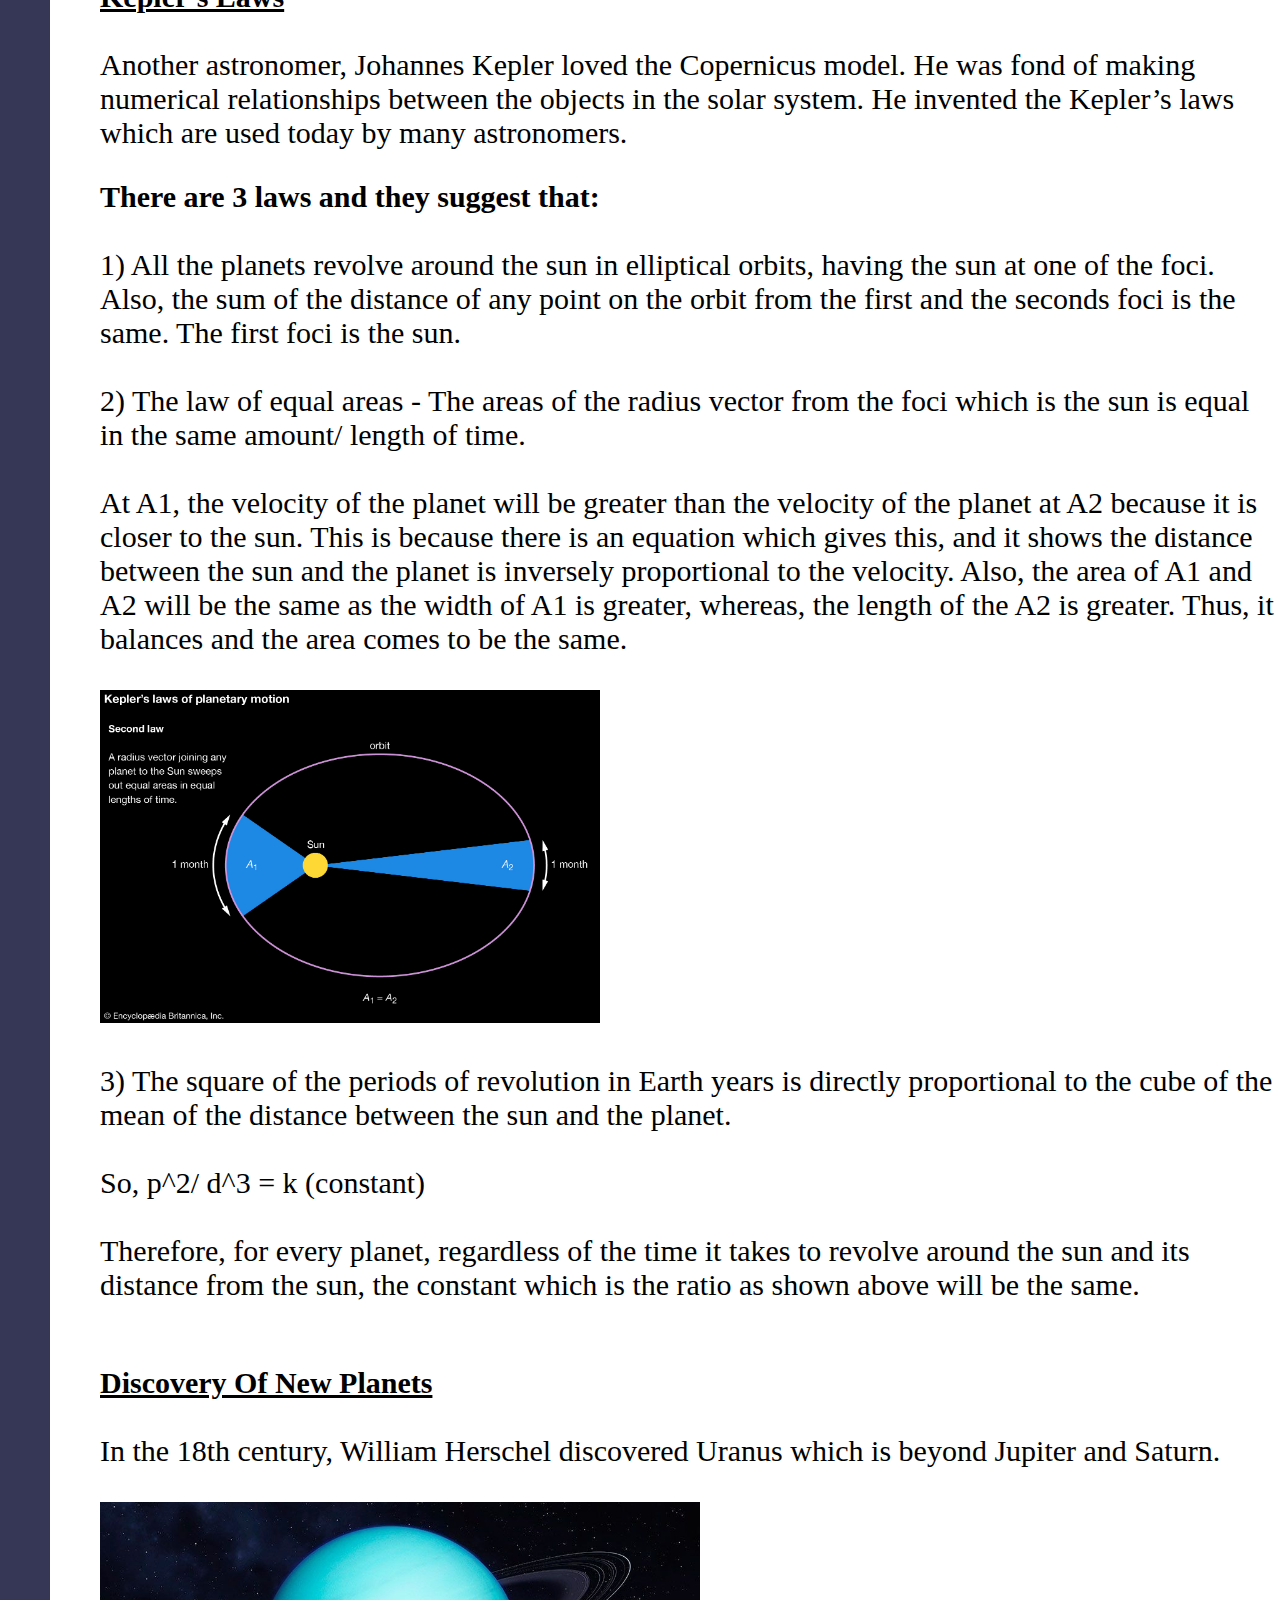
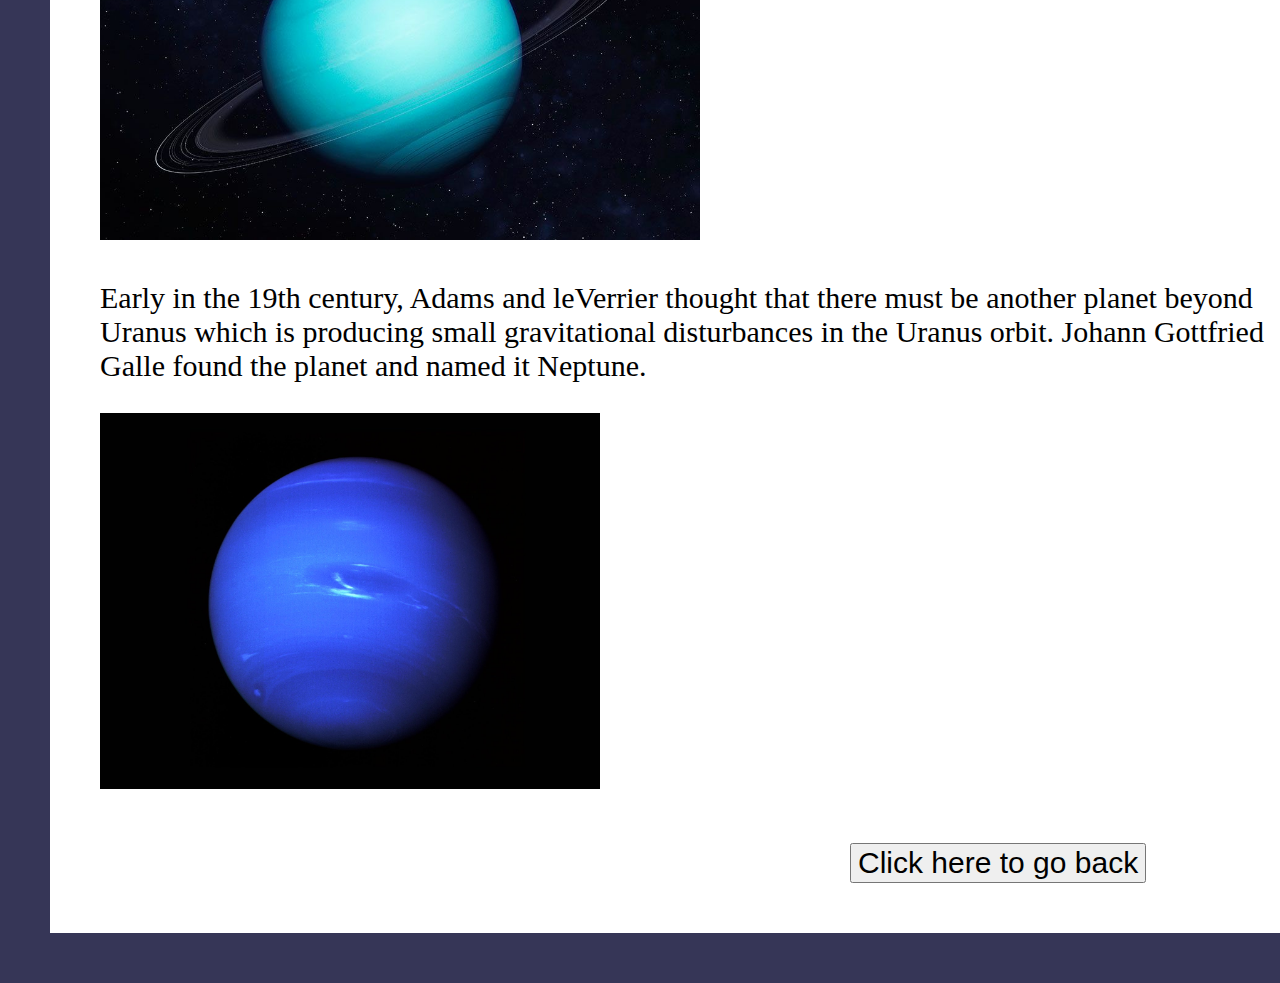
<file: history.html>
<!DOCTYPE html>

<html>

<head>

    <link rel="stylesheet" type="text/css" href="history.css">

</head>

<script src="sketch.js"></script>

<body>

    <div class="heading">

       <center> <h2>HISTORY OF ASTRONOMY</h2></center>
    </div>

    <div class="intro">

        <br>
        <p>All of us are aware of how our ancestors used to navigate their way through looking at the position of the sun, moon and the stars. 
            The moon also helped them in figuring out that Earth was round and not a flat surface. 
            But have you wondered of what were the other theories ancient people created and discovered at that time? 
            Let's dive into knowing more about the history of astronomy. 
        </p>
    </div>

    <div class="allInfo">
    <div class="theModels">

        <br>
        <h3> Is Earth actually in the center of our Solar System?</h3>

        <p>Claudius Ptolemaeus, a roman astrologer, proposed a geocentric model in the second century BC. 
            The model suggested that the Earth was in the centre of the solar system and there was a perfect circular motion. 
            This model was referred to another 14 centuries. This model is also known as the Ptolemaic model. 
        </p>

        <p>However, in the 16th century, a new model named the heliocentric model was created by Nicolaus Copernicus 
            which suggested that the sun was in the center of the solar system and showed the proper order of the planets outwards/ around the sun. 
            This model is also known as the Copernican model. </p>

            <a href="#"><img src="historyImages/models.jpeg" width="500"/></a>
    </div>

    <div class="discoveries">

        <br>
        <h3>Discoveries Done By Famous Astronomers</h3>

        <p>Disoveries By Galileo Galilei, an Italian scientist:

1)	Moon was not smooth unlike Earth. 
2)	He was able to measure the length of the mountains on Moon using the shadow of the mountains on Earth. 
3)	Every moving planet has its own moons/ satellites. 
4)	He discovered the 4 moons of Jupiter – Lo, Europa, Callisto and Ganymede. 
5)	Moon and Venus both have phases (which is how much they show in night) 
6)	He discovered the beautiful rings around Saturn using his own telescope. 

</p>

<p> <u><b>Kepler's Laws</b></u>
    <br>

    <br>
    Another astronomer, Johannes Kepler loved the Copernicus model. 
    He was fond of making numerical relationships between the objects in the solar system. 
    He invented the Kepler’s laws which are used today by many astronomers. 
</p>

<p>
    <b>There are 3 laws and they suggest that: </b><br> <br>

1) All the planets revolve around the sun in elliptical orbits, having the sun at one of the foci.
Also, the sum of the distance of any point on the orbit from the first and the seconds foci is the same. The first foci is the sun. 

<br><br>
2) The law of equal areas - The areas of the radius vector from the foci which is the sun is equal in the same amount/ length of time. 

<br><br>
At A1, the velocity of the planet will be greater than the velocity of the planet at A2 because it is closer to the sun. This is because there is an equation which gives this, 
and it shows the distance between the sun and the planet is inversely proportional to the velocity. 
Also, the area of A1 and A2 will be the same as the width of A1 is greater, whereas, the length of the A2 is greater. 
Thus, it balances and the area comes to be the same.
<br><br>
<a href="#"><img src="historyImages/2law.jpg" width="500"/></a>

<br><br>

3) The square of the periods of revolution in Earth years is directly proportional to the cube of the mean of the distance between the sun and the planet. 

<br><br>
So,  
p^2/ d^3 = k (constant)

<br><br>
Therefore, for every planet, regardless of the time it takes to revolve around the sun and its distance from the sun, the constant which is the ratio as shown above will be the same. 


</p>

<p> <br><u><b>Discovery Of New Planets</b></u>

    <br><br>

    In the 18th century, William Herschel discovered Uranus which is beyond Jupiter and Saturn. 
    <br><br>
    <a href="#"><img src="historyImages/uranus.jpg" width="600"/></a>
    <br><br>
    Early in the 19th century, Adams and leVerrier thought that there must be another planet beyond Uranus which is producing small gravitational disturbances in the Uranus orbit. 
    Johann Gottfried Galle found the planet and named it Neptune. 
</p>


<a href="#"><img src="historyImages/neptune.jpg" width="500"/></a>
    </div>
</div>

<div class="buttonClass">
   
        
    <button onclick="history.back()">
        Click here to go back
    </button>
    
    
    
</div>

</body>
</html>
</file>
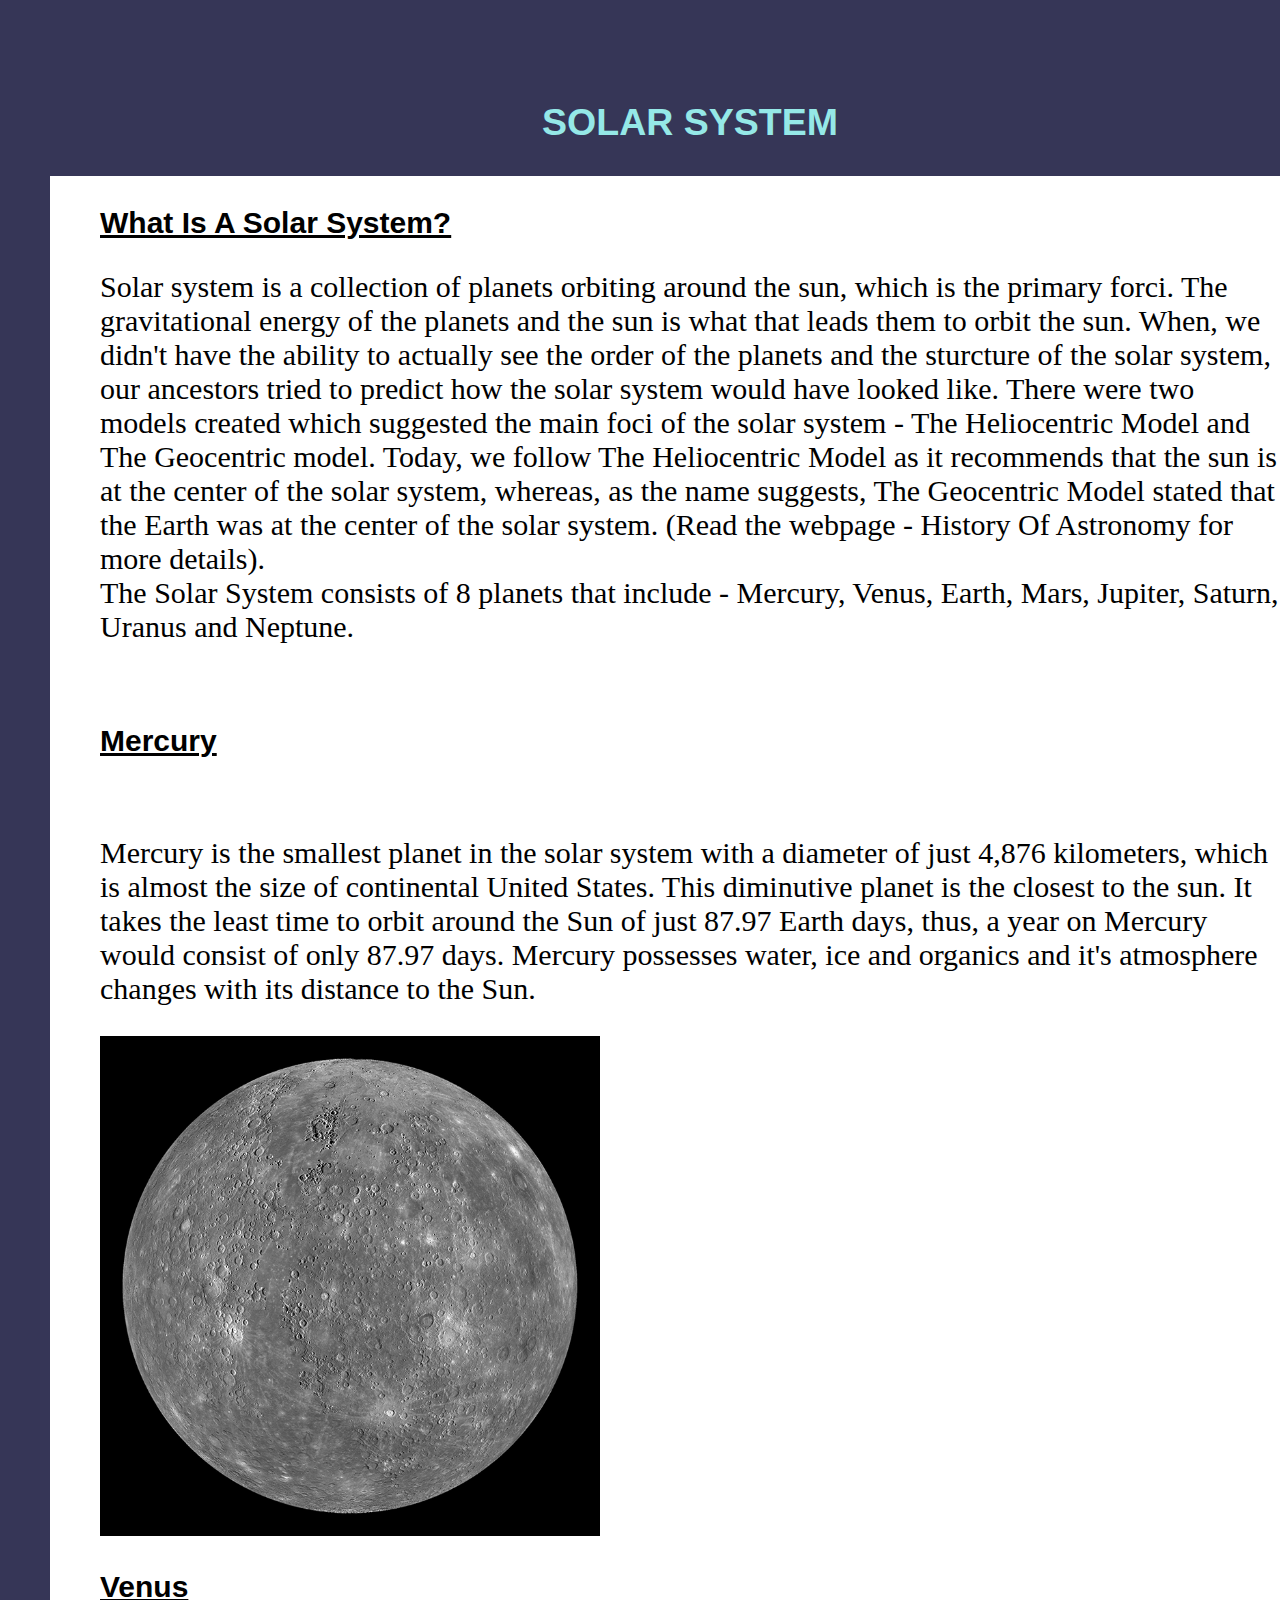
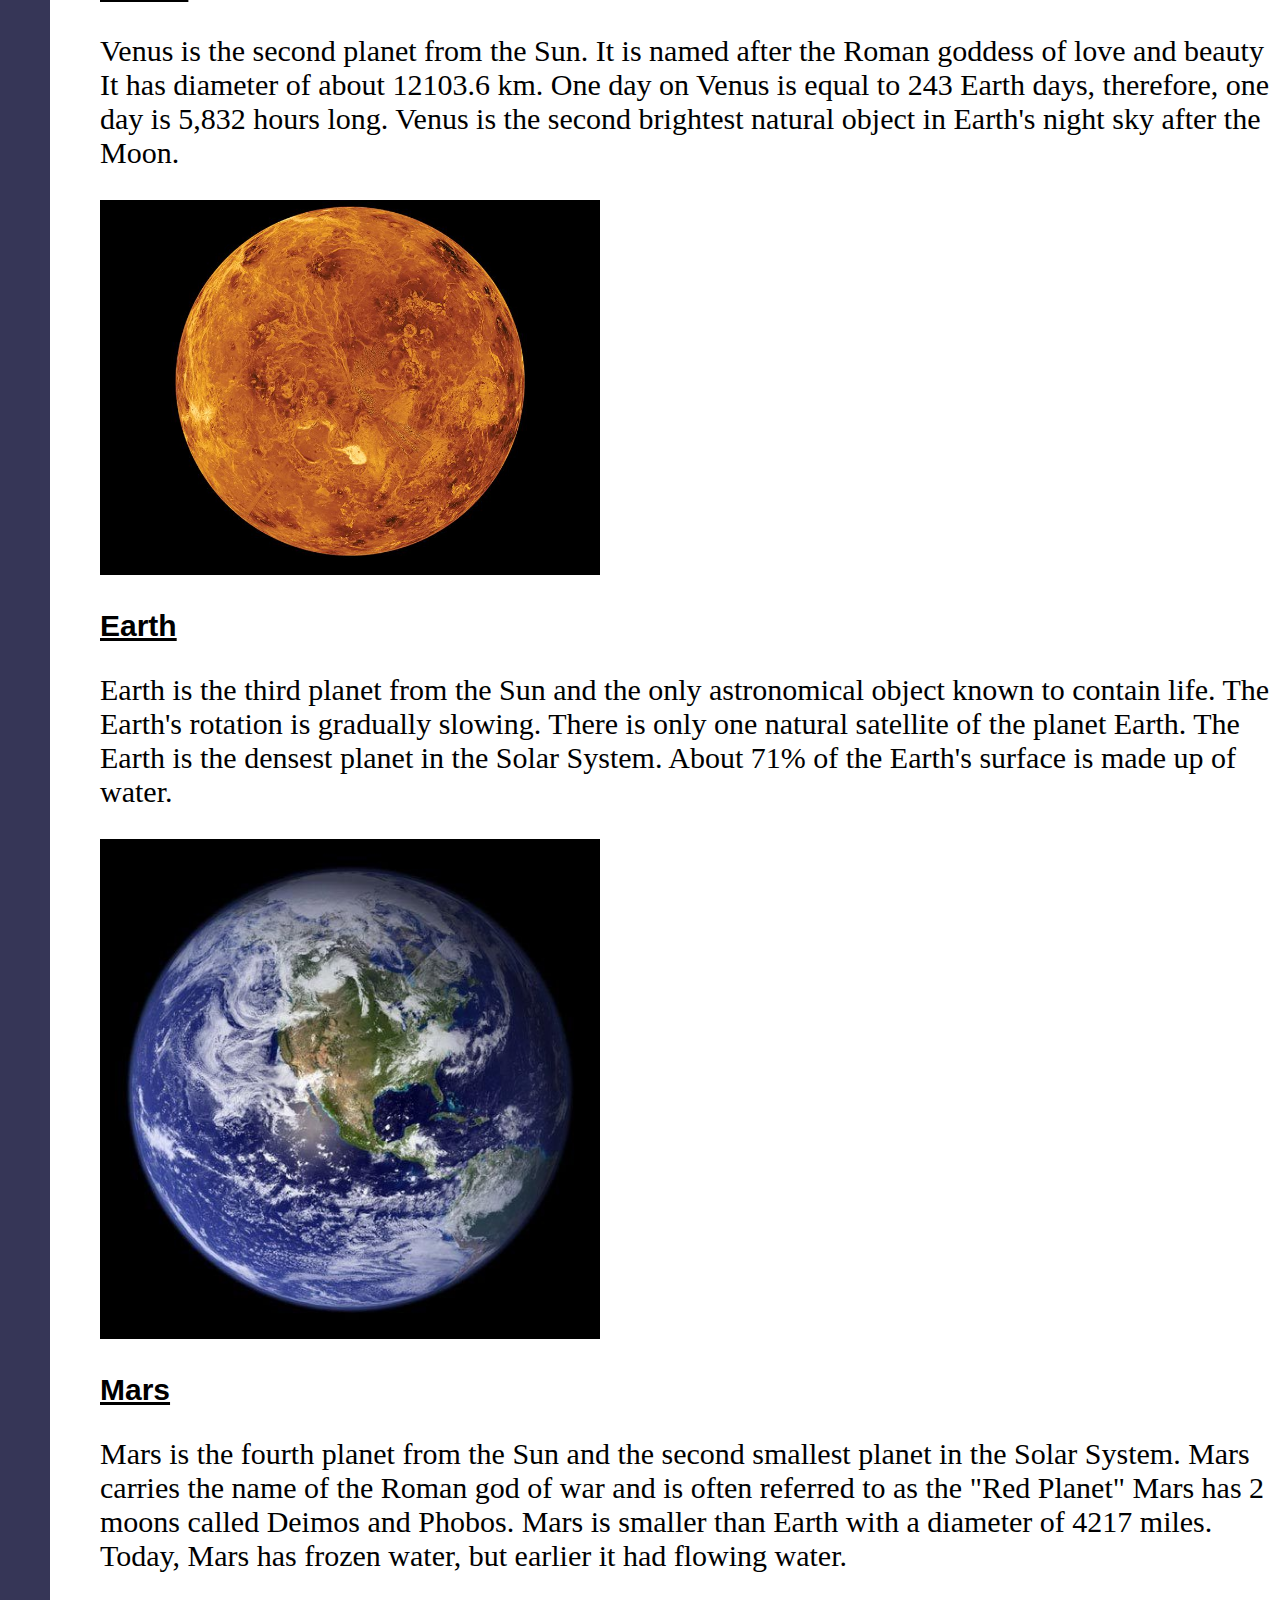
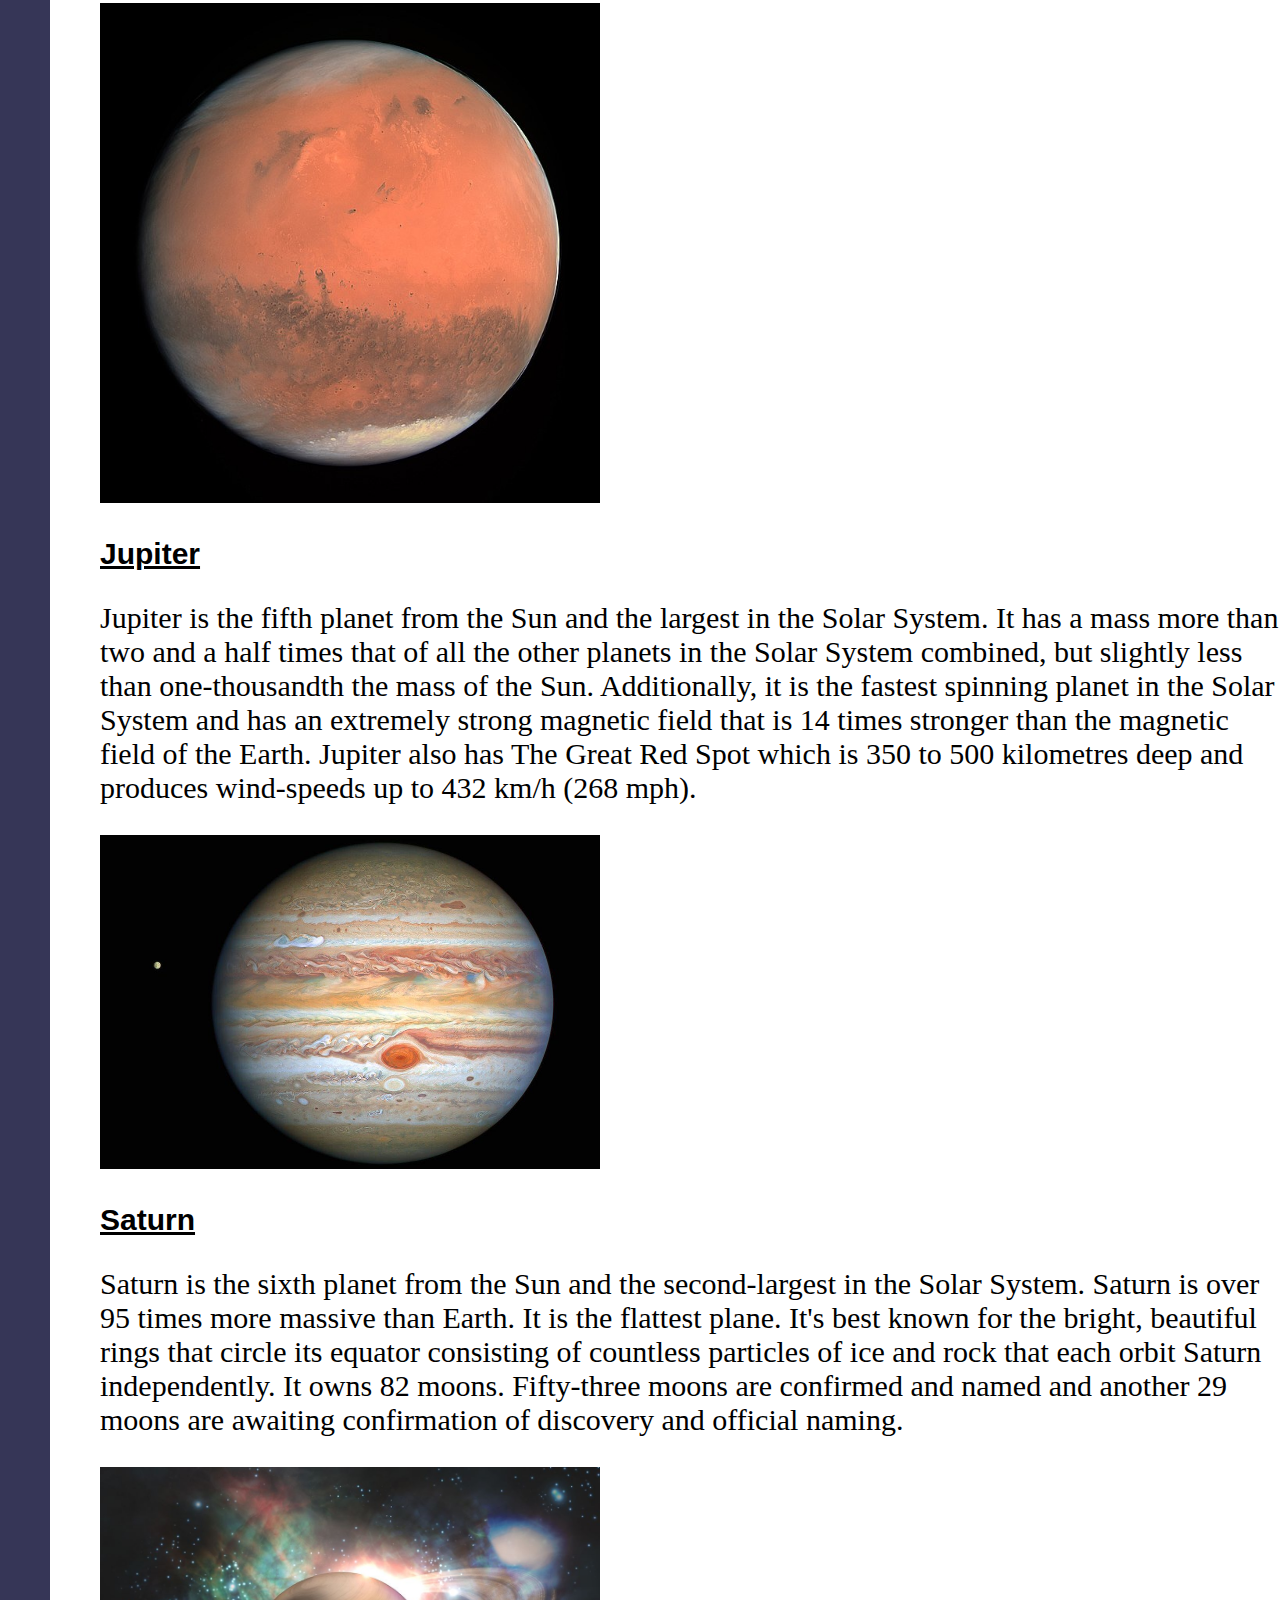
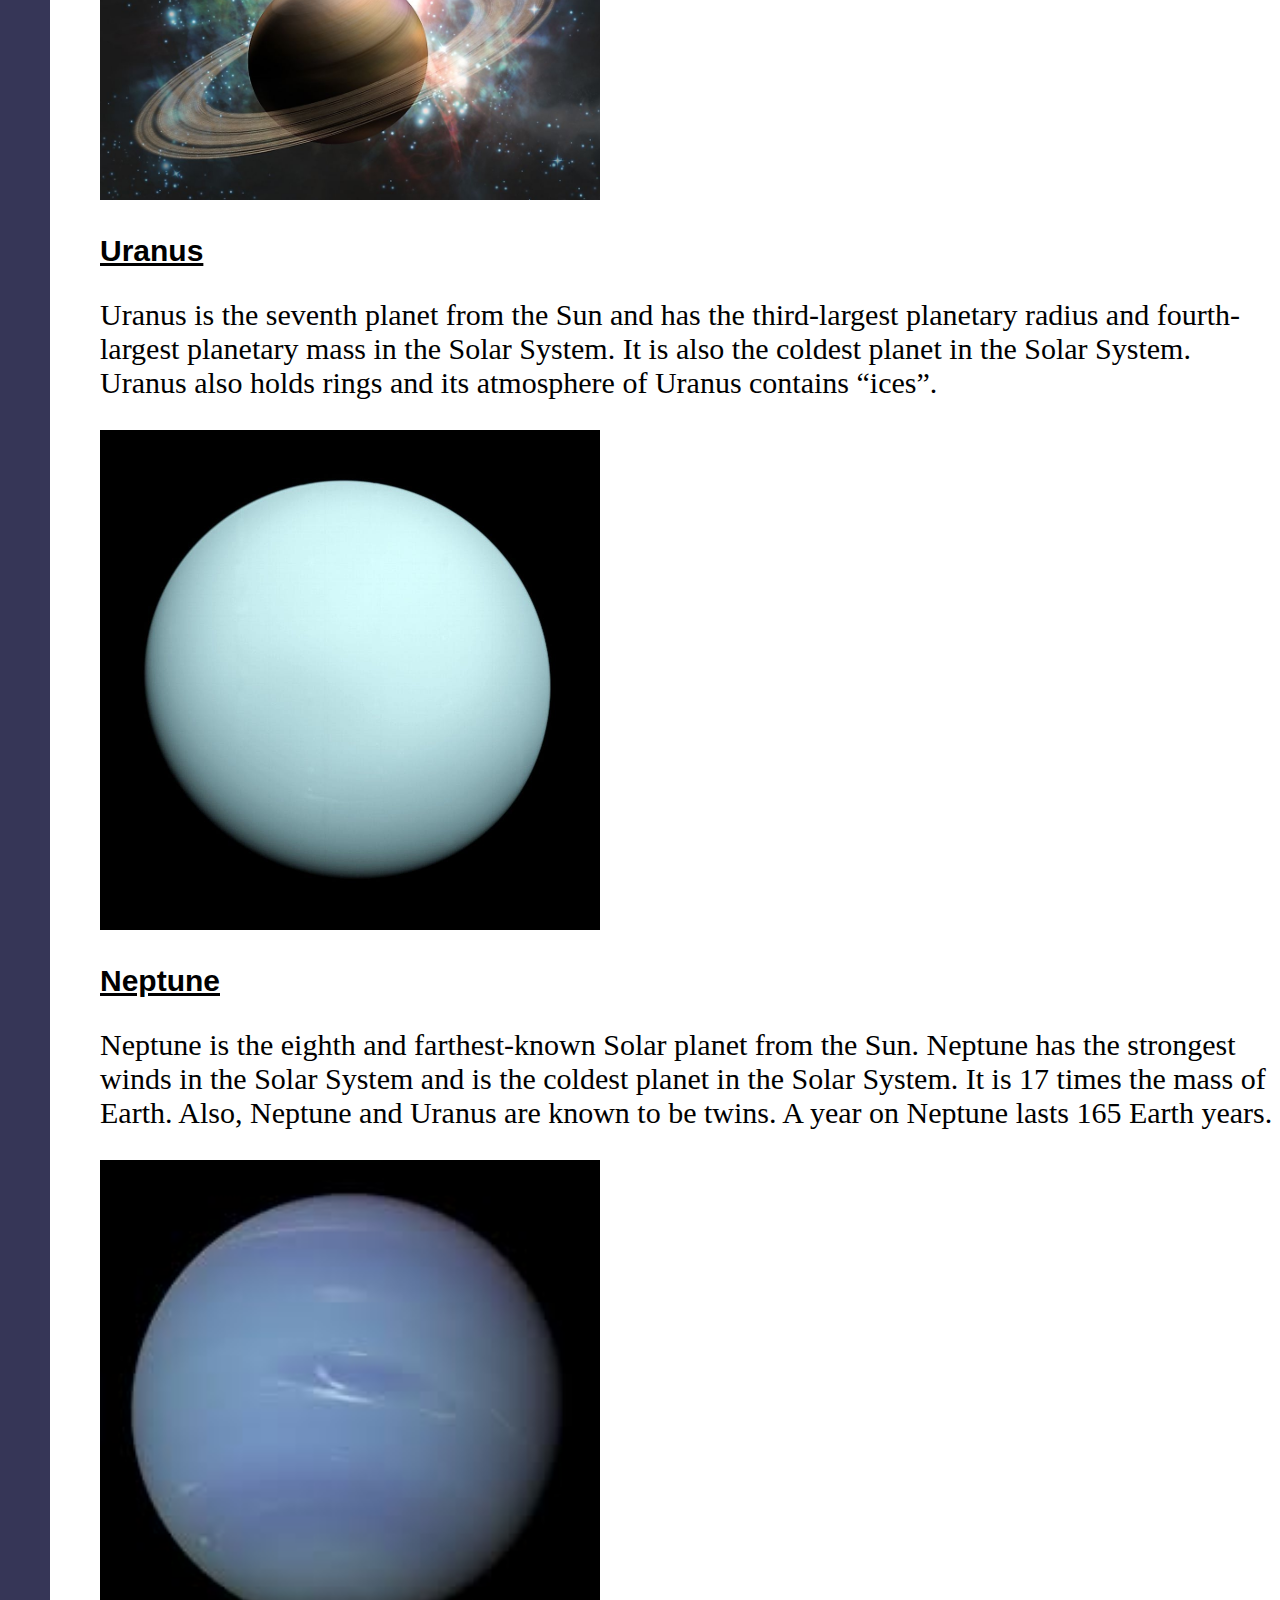
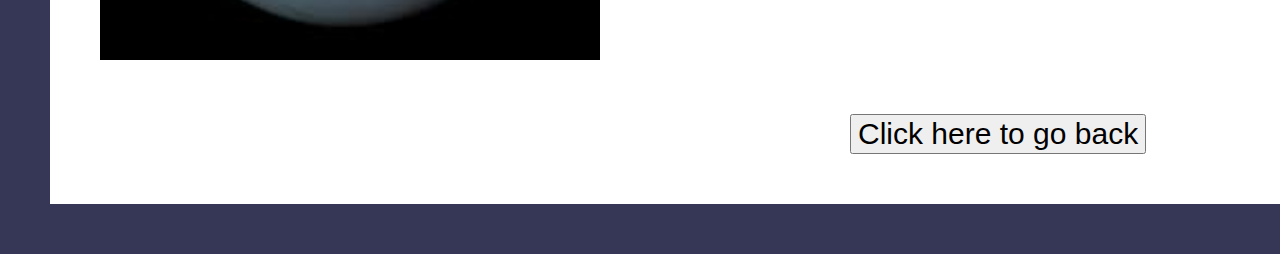
<file: solarSystem.html>
<!DOCTYPE html>

<html>
<head>

    <link rel="stylesheet" type="text/css" href="solarsystem.css">
</head>

<script src="sketch.js"></script>
<body>

    <div class="heading">

        <center><h2>SOLAR SYSTEM</h2></center>
    </div>

    <div class="intro">

        <h3>What Is A Solar System?</h3>
      
        <p>Solar system is a collection of planets orbiting around the sun, which is the primary forci. 
            The gravitational energy of the planets and the sun is what that leads them to orbit the sun. 
            When, we didn't have the ability to actually see the order of the planets and the sturcture of the solar system, our ancestors tried 
            to predict how the solar system would have looked like. There were two models created which suggested the main foci of the solar system - 
            The Heliocentric Model and The Geocentric model.
            Today, we follow The Heliocentric Model as it recommends that the sun is at the center of the solar system, whereas, 
            as the name suggests, The Geocentric Model stated that the Earth was at the center of the solar system. 
            (Read the webpage - History Of Astronomy for more details). 
            <br> The Solar System consists of 8 planets that include - Mercury, Venus, Earth, Mars, Jupiter, Saturn, Uranus and Neptune. 
        </p>

    </div>
        <div class="allPlanets">
        <div class="mercury">

            <h3>Mercury</h3>
            <br>
            <p>Mercury is the smallest planet in the solar system with a diameter of just 4,876 kilometers, which is almost the size of continental United States. 
                This diminutive planet is the closest to the sun. 
                It takes the least time to orbit around the Sun of just 87.97 Earth days, thus, a year on Mercury would consist of only 87.97 days.
                Mercury possesses water, ice and organics and it's atmosphere changes with its distance to the Sun. </p>

                <a href="#"><img src="solarsystemImages/mercury.jpg" width="500"/></a>
        </div>

        <div class="venus">

            <h3>Venus</h3>

            <p>Venus is the second planet from the Sun. 
                It is named after the Roman goddess of love and beauty
            It has diameter of about 12103.6 km.
            One day on Venus is equal to 243 Earth days, therefore, one day is 5,832 hours long.
            Venus is the second brightest natural object in Earth's night sky after the Moon.
        </p>

        <a href="#"><img src="solarsystemImages/venus.jpg" width="500"/></a>
        </div>

        <div class="earth">

            <h3>Earth</h3>
            <p>Earth is the third planet from the Sun and the only astronomical object known to contain life. 
                The Earth's rotation is gradually slowing. There is only one natural satellite of the planet Earth.
                The Earth is the densest planet in the Solar System. 
                About 71% of the Earth's surface is made up of water. 
            </p>
          <a href="#"><img src="solarsystemImages/earth.jpg" width="500"/></a>

        </div>

        <div class="mars">

            <h3>Mars</h3>
            <p>
                Mars is the fourth planet from the Sun and the second smallest planet in the Solar System.
                Mars carries the name of the Roman god of war and is often referred to as the "Red Planet"
                Mars has 2 moons called Deimos and Phobos. Mars is smaller than Earth with a diameter of 4217 miles. 
                Today, Mars has frozen water, but earlier it had flowing water.
            </p>

            <a href="#"><img src="solarsystemImages/mars.jpg" width="500"/></a>
        </div>

        <div class="jupiter">

            <h3>Jupiter</h3>
            <p>

                Jupiter is the fifth planet from the Sun and the largest in the Solar System.
                 It has a mass more than two and a half times that of all the other planets in the Solar System combined, but slightly 
                 less than one-thousandth the mass of the Sun.
                 Additionally, it is the fastest spinning planet in the Solar System and 
                 has an extremely strong magnetic field that is 14 times stronger than the magnetic field of the Earth.
                 Jupiter also has The Great Red Spot which is 350 to 500 kilometres deep and produces wind-speeds up to 432 km/h (268 mph).
            </p>

            <a href="#"><img src="solarsystemImages/jupiter.jpg" width="500"/></a>

        </div>

        <div class="saturn">

            <h3>Saturn</h3>

            <p>Saturn is the sixth planet from the Sun and the second-largest in the Solar System.
                Saturn is over 95 times more massive than Earth. It is the flattest plane.
                It's best known for the bright, beautiful rings that circle its equator consisting of 
                countless particles of ice and rock that each orbit Saturn independently.
                It owns 82 moons. Fifty-three moons are confirmed and named
                 and another 29 moons are awaiting confirmation of discovery and official naming.
            </p>

            <a href="#"><img src="solarsystemImages/saturn.jpg" width="500"/></a>
        </div>

        <div class="uranus"></div>

        <h3>Uranus</h3>
        <p> 
            Uranus is the seventh planet from the Sun and has the third-largest 
            planetary radius and fourth-largest planetary mass in the Solar System.
            It is also the coldest planet in the Solar System. 
            Uranus also holds rings and its atmosphere of Uranus contains “ices”.
            
        </p>

        <a href="#"><img src="solarsystemImages/uranus1.jpg" width="500"/></a>
        
        <div class="neptune">

            <h3>Neptune</h3>

            <p>

                Neptune is the eighth and farthest-known Solar planet from the Sun.
                Neptune has the strongest winds in the Solar System and is the coldest planet in the Solar System.
                It is 17 times the mass of Earth. Also, Neptune and Uranus are known to be twins.
                A year on Neptune lasts 165 Earth years.
            </p>

            <a href="#"><img src="solarsystemImages/neptune1.jpg" width="500"/></a>

        </div>
    </div>

    <div class="buttonClass">
   
        
        <button onclick="history.back()">
            Click here to go back
        </button>
        
       
        
</div>

</body>
</html>
</file>
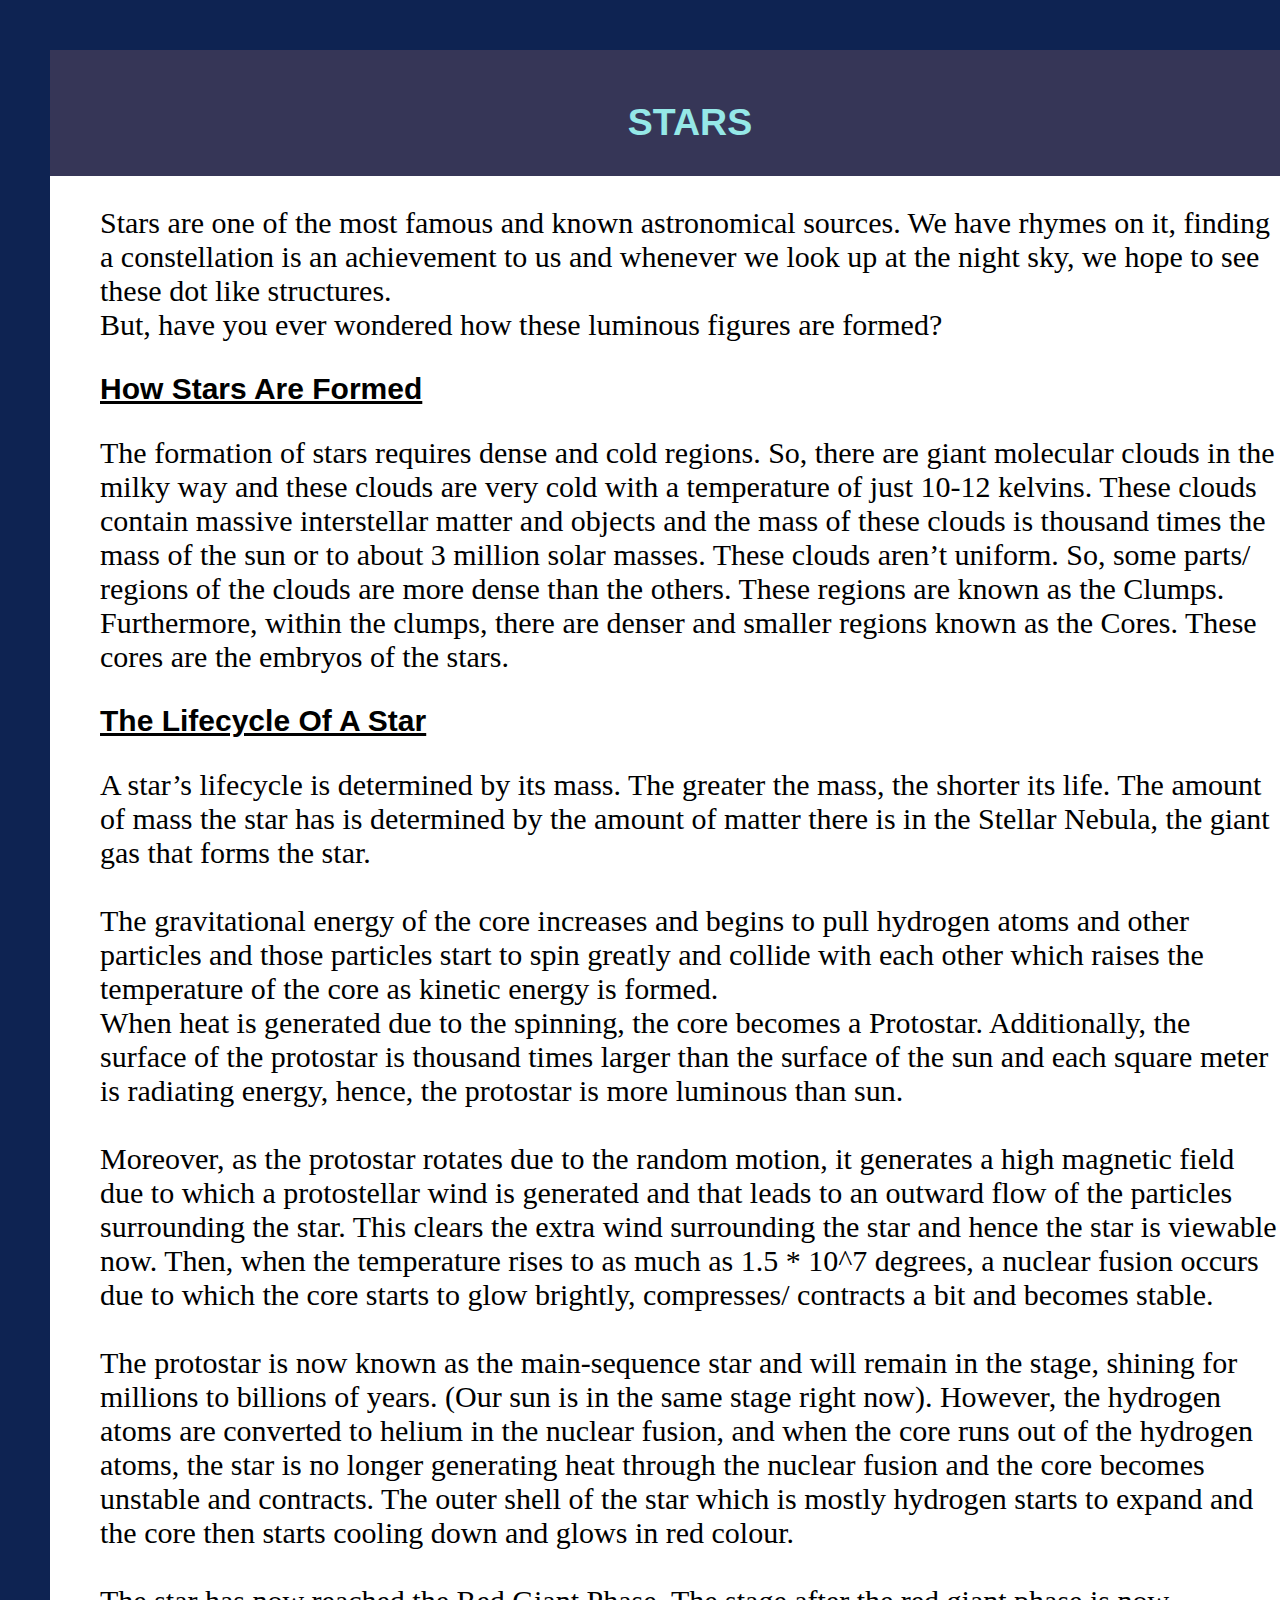
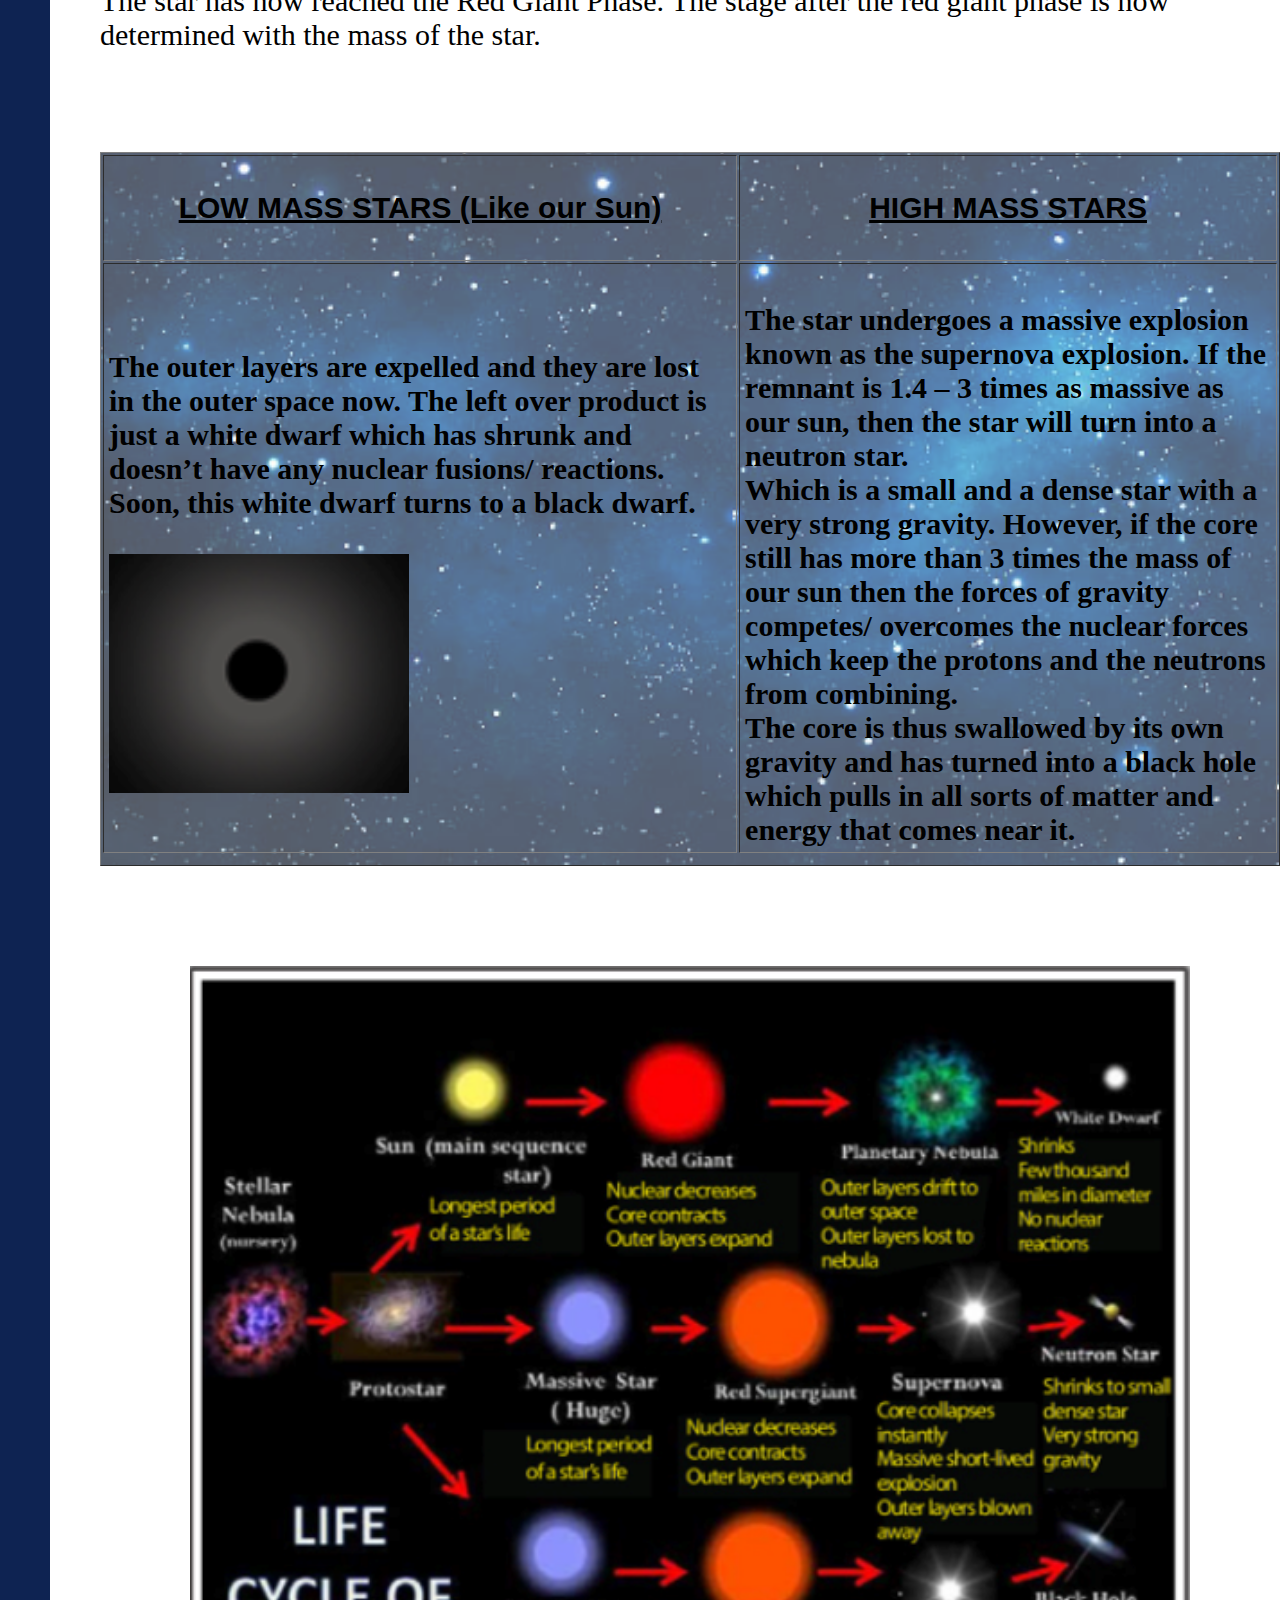
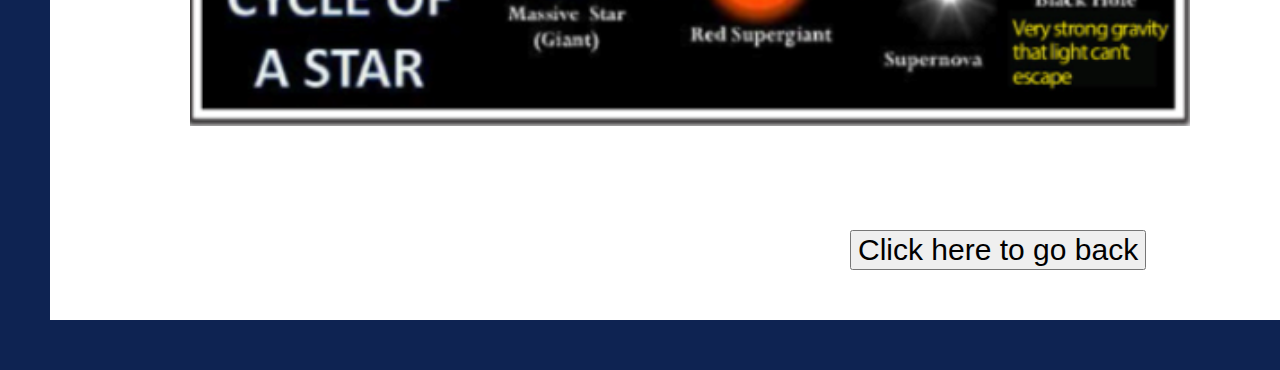
<file: stars.html>
<!DOCTYPE html>
<html>

<head>

    <link rel="stylesheet" type="text/css" href="stars.css">
</head>

<script src="sketch.js"></script>
<body>


    <div class="starHeading">

        <center><h2>STARS</h2></center>
    </div>

    <div class="starIntro">

        <p> Stars are one of the most famous and known astronomical sources. We have rhymes on it, finding a constellation is an achievement to us and whenever we look up at the night sky, we hope to see these dot like structures.<br> But, have you ever wondered how these luminous figures are formed?</p>

     
    </div>

    <div class="starFormation">

        <h3>How Stars Are Formed </h3>

        <p>The formation of stars requires dense and cold regions.
        So, there are giant molecular clouds in the milky way and these clouds are very cold with a temperature of just 10-12 kelvins. 
These clouds contain massive interstellar matter and objects and the mass of these clouds is thousand times the mass of the sun or to about 3 million solar masses.
These clouds aren’t uniform. So, some parts/ regions of the clouds are more dense than the others. These regions are known as the Clumps.
Furthermore, within the clumps, there are denser and smaller regions known as the Cores. These cores are the embryos of the stars.
 </p>
    </div>

    <div class="starCycle">

        <h3> The Lifecycle Of A Star </h3>
        <p>
A star’s lifecycle is determined by its mass. The greater the mass, the shorter its life. 
The amount of mass the star has is determined by the amount of matter there is in the Stellar Nebula, the giant gas that forms the star. 

<br><br>The gravitational energy of the core increases and begins to pull hydrogen atoms and other particles 
and those particles start to spin greatly and collide with each other which raises the temperature of the core as kinetic energy is formed. 
<br>When heat is generated due to the spinning, the core becomes a Protostar. 
Additionally, the surface of the protostar is thousand times larger than the surface of the sun and each square meter is radiating energy, hence, the protostar is more luminous than sun.
<br><br>
Moreover, as the protostar rotates due to the random motion, it generates a high magnetic field due to which a protostellar wind is generated and that leads to an outward flow of the particles surrounding the star. This clears the extra wind surrounding the star and hence the star is viewable now. 
Then, when the temperature rises to as much as 1.5 * 10^7 degrees, a nuclear fusion occurs due to which the core starts to glow brightly, compresses/ contracts a bit and becomes stable.  

<br><br>The protostar is now known as the main-sequence star and will remain in the stage, shining for millions to billions of years. (Our sun is in the same stage right now). 
However, the hydrogen atoms are converted to helium in the nuclear fusion, and when the core runs out of the hydrogen atoms, the star is no longer generating heat through the nuclear fusion and the core becomes unstable and contracts. 
The outer shell of the star which is mostly hydrogen starts to expand and the core then starts cooling down and glows in red colour. 

<br><br>The star has now reached the Red Giant Phase.
The stage after the red giant phase is now determined with the mass of the star. 

 </p>

 <table border="1" cellpadding="5" style="background-image:url('starImages/nightSky.jpg'); background-repeat:no-repeat; background-position: center; background-size: cover;">

    <tr>

        
        <td>
            <center>
        <h3>LOW MASS STARS (Like our Sun)</h3>
    </center>
    </td>
        <td>

            <center>
         <h3>HIGH MASS STARS</h3>

        </center>
        </td>

       
    </tr>

    <tr>
        <td>
            <br>
            <strong>
            The outer layers are expelled and they are lost in the outer space now. 

            The left over product is just a white dwarf which has shrunk and doesn’t have any nuclear fusions/ reactions. 
            
            Soon, this white dwarf turns to a black dwarf. 
        </strong>
      <br>    <br>   
<a href="#"><img src="starImages/blackDwarf.png" width="300"/></a>
        </td>
        <td>
<br>

<strong>
            The star undergoes a massive explosion known as the supernova explosion. 
If the remnant is 1.4 – 3 times as massive as our sun, then the star will turn into a neutron star. 
<br>Which is a small and a dense star with a very strong gravity. 

However, if the core still has more than 3 times the mass of our sun then the forces of gravity competes/ overcomes the nuclear forces which keep the protons and the neutrons from combining. 
<br>The core is thus swallowed by its own gravity and has turned into a black hole which pulls in all sorts of matter and energy that comes near it. 

</strong>
        </td>
    </tr>


 </table>

    </div>

    <div class="starImg1">
        <center>
        <a href="#"><img src="starImages/lifeCycle.png" width="1000"/></a>

    </center>
    </div>
   
    <div class="buttonClass">
   
        
        <button onclick="history.back()">
            Click here to go back
        </button>    
</div>

</body>
</file>
<file: style.css>
body {
  margin: 0;
  padding: 0;
  width: 100vw;
  
}

#starsLink{

  position: absolute;
  right: 180px;
  font-size: 30px;
  top: 430px;
  border-radius: 5000px;
  text-align: center; 
  padding: 10px;
  opacity: 70%;
  width: 200px;
  background-color:rgb(168, 238, 122);
}

#introText{

  position: absolute;
  top: 400px;
  right: 490px;
  margin-left: 500px;
  background-color:white;
  border-radius: 30px;
  padding-left: 30px;
  padding-right: 30px;
  font-size: 30px;
  font-family: Cambria, Cochin, Georgia, Times, 'Times New Roman', serif;
  background-color: lightblue;
  opacity: 80%;
}

#endText{

  position: absolute;
  opacity: 80%;
  font-family: Cambria, Cochin, Georgia, Times, 'Times New Roman', serif;
  font-size: 30px;
  background-color: lightblue;
  margin-left: 300px;
  bottom: 50px;
  padding-left: 50px;
  padding-right: 50px;
}

#starsLink:hover{

  opacity: 90%
}

#galaxyLink a{

  position: absolute;
  font-size: 30px;
  top: 300px;
  border-radius: 5000px;
  text-align: center;
  right: 300px;
  padding: 10px;
  opacity: 70%;
  width: 200px;
  background-color:rgb(251, 158, 247);
  -webkit-animation: fadeIn 1s;
  animation: fadeIn 1s;

}


#galaxyText{

  position: absolute;
  top: 50px;
  left: 700px;
  color: white;
  align-content: center;
  font-size: 50px;
 

}

#starsText{

  position: absolute;
  top: 50px;
  left: 700px;
  color: white;
  align-content: center;
  font-size: 50px;
 

}

#solarsystemText{

  position: absolute;
  top: 50px;
  left: 700px;
  color: white;
  align-content: center;
  font-size: 50px;
 

}

#blackholeText{

  position: absolute;
  top: 50px;
  left: 700px;
  color: white;
  align-content: center;
  font-size: 50px;
 

}

#historyText{

  position: absolute;
  top: 50px;
  left: 700px;
  color: white;
  align-content: center;
  font-size: 50px;
 

}

#codingText{

  position: absolute;
  top: 50px;
  left: 700px;
  color: white;
  align-content: center;
  font-size: 50px;
 

}



#galaxyLink:hover a{

  opacity: 90%;
}

#blackholeLink{

  position: absolute;
  font-size: 30px;
  top: 460px;
  border-radius: 5000px;
  text-align: center;
  left: 180px;
  padding: 10px;
  opacity: 70%;
  width: 200px;
  background-color:rgb(168, 238, 122);
}

#blackholeLink:hover{

  opacity: 90%;
}

#historyLink{

  position: absolute;
  font-size: 30px;
  top: 560px;
  border-radius: 5000px;
  text-align: center;
  right: 95px;
  padding: 10px;
  opacity: 70%;
  width: 200px;
  background-color:rgb(243, 190, 92);
}

#historyLink:hover{

  opacity:90%;
}



#solarsystemLink{

  position: absolute;
  font-size: 30px;
  top: 300px;
  border-radius: 5000px;
  text-align: center;
  left: 300px;
  padding: 10px;
  opacity: 70%;
  width: 200px;
  background-color:rgb(251, 158, 247);
}

#solarsystemLink:hover{

opacity: 90%;
}

#codingLink{

  position: absolute;
  font-size: 30px;
  top: 610px;
  border-radius: 5000px;
  text-align: center;
  left: 90px;
  padding: 10px;
  opacity: 70%;
  width: 200px;
  background-color:rgb(243, 190, 92);
}

#codingLink:hover{

  opacity:90%;
}
</file>
<file: blackHole.css>
body {
    margin: 0;
    padding: 0;
    width: 100vw;
    border: 50px solid;
    border-color: rgb(54, 54, 87);

  }

  .blackholeHeading{

    position: relative;
    font-size: 25px;
    color: rgb(149, 232, 231);
    font-family:Verdana, Geneva, Tahoma, sans-serif;
    padding-top: 20px;
    background-color:rgb(54, 54, 87);

  }

  .blackholeIntro{

    position: relative;
    top: 200px;
    padding-left: 50px;
    padding-right: 50px;
    margin-top: -100px;
  }

  .blackholeIntro p{
    
    font-size: 30px;
    font-family:Cambria, Cochin, Georgia, Times, 'Times New Roman', serif;
  
  }

  .blackhole h3{

    font-size: 30px;
    font-family:Verdana, Geneva, Tahoma, sans-serif;
    text-decoration-line: underline;
  }

  .blackhole{
    position: relative;
    top: 250px;
    padding-left: 50px;
    padding-right: 50px;

  }

  .blackhole p{
    font-size: 30px;
    font-family:Cambria, Cochin, Georgia, Times, 'Times New Roman', serif;
  

  }

  .allInfo{

    position: relative;
    top: 250px;
    padding-left: 50px;
    padding-right: 50px;

  }

  .allInfo p{

    font-size: 30px;
    font-family:Cambria, Cochin, Georgia, Times, 'Times New Roman', serif;

  }

  .buttonClass button{ 

    position: relative;
    margin-left: 800px;
    font-size: 30px;
    margin-bottom: 50px;

  }
  .allInfo h3{

   font-size: 30px;
    font-family:Verdana, Geneva, Tahoma, sans-serif;
    text-decoration-line: underline;
  }

  .structure{

    position: relative;
    margin-top: 100px;
  }

  .facts{

    position: relative;
    margin-bottom: 400px;
    margin-top: 100px;
  }

  .blackholesObservation{

    position: relative;
    margin-top: 100px;
  }
</file>
<file: coding.css>
body {
    margin: 0;
    padding: 0;
    width: 100vw;
    border: 50px solid;
    border-color: rgb(54, 54, 87);
    
  }

  .heading{

    position: relative;
    font-size: 25px;
    color: rgb(149, 232, 231);
    font-family:Verdana, Geneva, Tahoma, sans-serif;
    padding-top: 20px;
    background-color:rgb(54, 54, 87);
  }

  .intro{

    position: relative;
    top: 200px;
    padding-left: 50px;
    padding-right: 50px;
    margin-top: -100px;
  }

  .intro p{

    font-size: 30px;
    font-family:Cambria, Cochin, Georgia, Times, 'Times New Roman', serif;

  }

  .bodyPara{

    position: relative;
    top: 250px;
    padding-left: 50px;
    padding-right: 50px;
    padding-bottom: 400px;
  }

  .bodyPara h3{

    font-size: 30px;
    font-family:Verdana, Geneva, Tahoma, sans-serif;
    text-decoration-line: underline;
  }

  .bodyPara p{
    font-size: 30px;
    font-family:Cambria, Cochin, Georgia, Times, 'Times New Roman', serif;

  }

  .buttonClass button{ 

    position: relative;
    margin-left: 800px;
    font-size: 30px;
    margin-bottom: 50px;

  }
</file>
<file: galaxy.css>
body {
    margin: 0;
    padding: 0;
    width: 100vw;
    border: 50px solid;
    border-color: rgb(54, 54, 87);
    
  }
  
  .galaxyHeading{
  
    position: relative;
    font-size: 25px;
    color: rgb(149, 232, 231);
    font-family:Verdana, Geneva, Tahoma, sans-serif;
    padding-top: 20px;
    background-color:rgb(54, 54, 87);
    
  }
  
  .buttonClass button{ 

    position: relative;
    margin-left: 800px;
    font-size: 30px;
    margin-bottom: 50px;

  }
  
  .galaxyLink{
  
    position: relative;
  }
  
  .galaxyIntro{
  
    position: relative;
    top: 200px;
    padding-left: 50px;
    padding-right: 50px;
    margin-top: -100px;
    
  }
  
  .galaxyIntro p{
    
    font-size: 30px;
    font-family:Cambria, Cochin, Georgia, Times, 'Times New Roman', serif;
  
  }
  .galaxyTypes{
  
    position: relative;
    top: 250px;
    padding-left: 50px;
    padding-right: 50px;
  }
  
  .galaxyTypes img{
  
    position: relative;
    
  }
  
  .galaxyTypes p{
    font-size: 30px;
    font-family:Cambria, Cochin, Georgia, Times, 'Times New Roman', serif;
  }
  
  
  
  .galaxies{
  
    position: relative;
    padding-left: 50px;
    padding-right: 50px;
    margin-top: 290px;
  
  }
  
  .galaxies p{
  
    font-size: 30px;
    font-family:Cambria, Cochin, Georgia, Times, 'Times New Roman', serif;
  }
  
  .spiralImg1 {
  
    position: relative;
    right: 1000px;
  }
  
  .galaxyTypes h3{
  
    font-size: 30px;
    font-family:Verdana, Geneva, Tahoma, sans-serif;
    text-decoration-line: underline;
  }
  
  .galaxies h3{
  
    font-size: 30px;
    font-family:Verdana, Geneva, Tahoma, sans-serif;
    text-decoration-line: underline;
  }
  
  .galaxyIntro h3{
  
    font-size: 30px;
    font-family:Verdana, Geneva, Tahoma, sans-serif;
    text-decoration-line: underline;
  }
  
  .spiralImg2{
  
    position: relative;
    bottom: 1080px;
  }
  
  .spiralImg3{
  
    position:relative;
    bottom: 900px;
    left: 100px;
  }
  
  .elliptical{
  
    position:relative;
    margin-top: -1000px;
  }

  .elliptical a{

    position: relative;
    bottom: 10px;
  }
  
  .galaxiesRest{

    position: relative;
    margin-top: 400px;
  }
  .lenticular{
  
    position: relative;
    margin-top: 100px;
  }
  
  .irregular{
  
    position: relative;
    margin-top: 100px;
  }
  
  .peculiar{
  
    position: relative;
    margin-top: 100px;
  }
</file>
<file: history.css>
body {
    margin: 0;
    padding: 0;
    width: 100vw;
    border: 50px solid;
    border-color: rgb(54, 54, 87);
    
  }
  
  .heading{

    position: relative;
    background-color:rgb(54, 54, 87);
    color: rgb(149, 232, 231);
    font-size: 25px;
    padding-top: 20px;
    padding-bottom: 1px;
    font-family:Verdana, Geneva, Tahoma, sans-serif;

  }

  .buttonClass button{ 

    position: relative;
    margin-left: 800px;
    font-size: 30px;
    margin-bottom: 50px;

  }
  .intro{

    position: relative;
    top: 200px;
    padding-left: 50px;
    padding-right: 50px;
    margin-top: -200px;
  }

  .intro p{

    font-size: 30px;
    font-family:Cambria, Cochin, Georgia, Times, 'Times New Roman', serif;
  }

  .allInfo{

    position: relative;
    top: 250px;
    padding-left: 50px;
    padding-right: 50px;
    margin-bottom: 300px;
  }

  .allInfo p{

    font-size: 30px;
    font-family:Cambria, Cochin, Georgia, Times, 'Times New Roman', serif;
  }

  .allInfo h3{

    font-size: 30px;
    font-family:Verdana, Geneva, Tahoma, sans-serif;
    text-decoration-line: underline;

  }
</file>
<file: solarsystem.css>
body {
    margin: 0;
    padding: 0;
    width: 100vw;
    border: 50px solid;
    border-color: rgb(54, 54, 87);
    
  }

  .heading{

    position: relative;
    background-color:rgb(54, 54, 87);
    color: rgb(149, 232, 231);
    font-size: 25px;
    padding-top: 20px;
    padding-bottom: 1px;
    font-family:Verdana, Geneva, Tahoma, sans-serif;
  }

  .intro{

    position: relative;
    top: 200px;
    padding-left: 50px;
    padding-right: 50px;
    margin-top: -200px;

  }

  .intro p{

    font-size: 30px;
    font-family:Cambria, Cochin, Georgia, Times, 'Times New Roman', serif;
  }

  .allPlanets h3{
    font-size: 30px;
    font-family:Verdana, Geneva, Tahoma, sans-serif;
    text-decoration-line: underline;
  }
  .allPlanets{

    position: relative;
    top: 250px;
    padding-left: 50px;
    padding-right: 50px;
    margin-bottom: 300px;

  }

  .allPlanets p{

    font-size: 30px;
    font-family:Cambria, Cochin, Georgia, Times, 'Times New Roman', serif;
  }

  .intro h3{

    font-size: 30px;
    font-family:Verdana, Geneva, Tahoma, sans-serif;
    text-decoration-line: underline;

  }

  .buttonClass button{ 

    position: relative;
    margin-left: 800px;
    font-size: 30px;
    margin-bottom: 50px;

  }
</file>
<file: stars.css>
body {
    margin: 0;
    padding: 0;
    width: 100vw;
    border: 50px solid;
    border-color: rgb(14, 35, 82);
    
}
.starHeading{
  
    position: relative;
    font-size: 25px;
    color: rgb(149, 232, 231);
    font-family:Verdana, Geneva, Tahoma, sans-serif;
    padding-top: 20px;
    padding-bottom: 1px;
    background-color:rgb(54, 54, 87);
    
  }

  .starIntro{

    position: relative;
    padding-left: 50px;
    padding-right: 50px;
   
    
  }
  
  .starIntro p{
    
    font-size: 30px;
    font-family:Cambria, Cochin, Georgia, Times, 'Times New Roman', serif;
  
  }

  .starFormation{

    position: relative;
    padding-left: 50px;
    padding-right: 50px;
  }

  .starFormation p{

    font-size: 30px;
    font-family:Cambria, Cochin, Georgia, Times, 'Times New Roman', serif;
  }

  .starFormation h3{

    font-size: 30px;
    font-family:Verdana, Geneva, Tahoma, sans-serif;
    text-decoration-line: underline;
  }

  .starCycle{

    position: relative;
    padding-left: 50px;
    padding-right: 50px;

  }

  .starCycle p{

    font-size: 30px;
    font-family:Cambria, Cochin, Georgia, Times, 'Times New Roman', serif;
  }

  .starCycle h3{
    font-size: 30px;
    font-family:Verdana, Geneva, Tahoma, sans-serif;
    text-decoration-line: underline;
    
  }

  .starCycle table{

    width: fit-content;
    font-size: 30px;
    font-family:Cambria, Cochin, Georgia, Times, 'Times New Roman', serif;
    margin-top: 100px;
    padding-bottom: 10px;
    color:black;

  }

  .starCycle table a{

    position: relative;
    

  }

  .buttonClass button{ 

    position: relative;
    margin-left: 800px;
    font-size: 30px;
    margin-bottom: 50px;

  }

  .starImg1{

    position: relative;
    padding-top: 100px;
    padding-bottom: 100px;
  }
</file>
